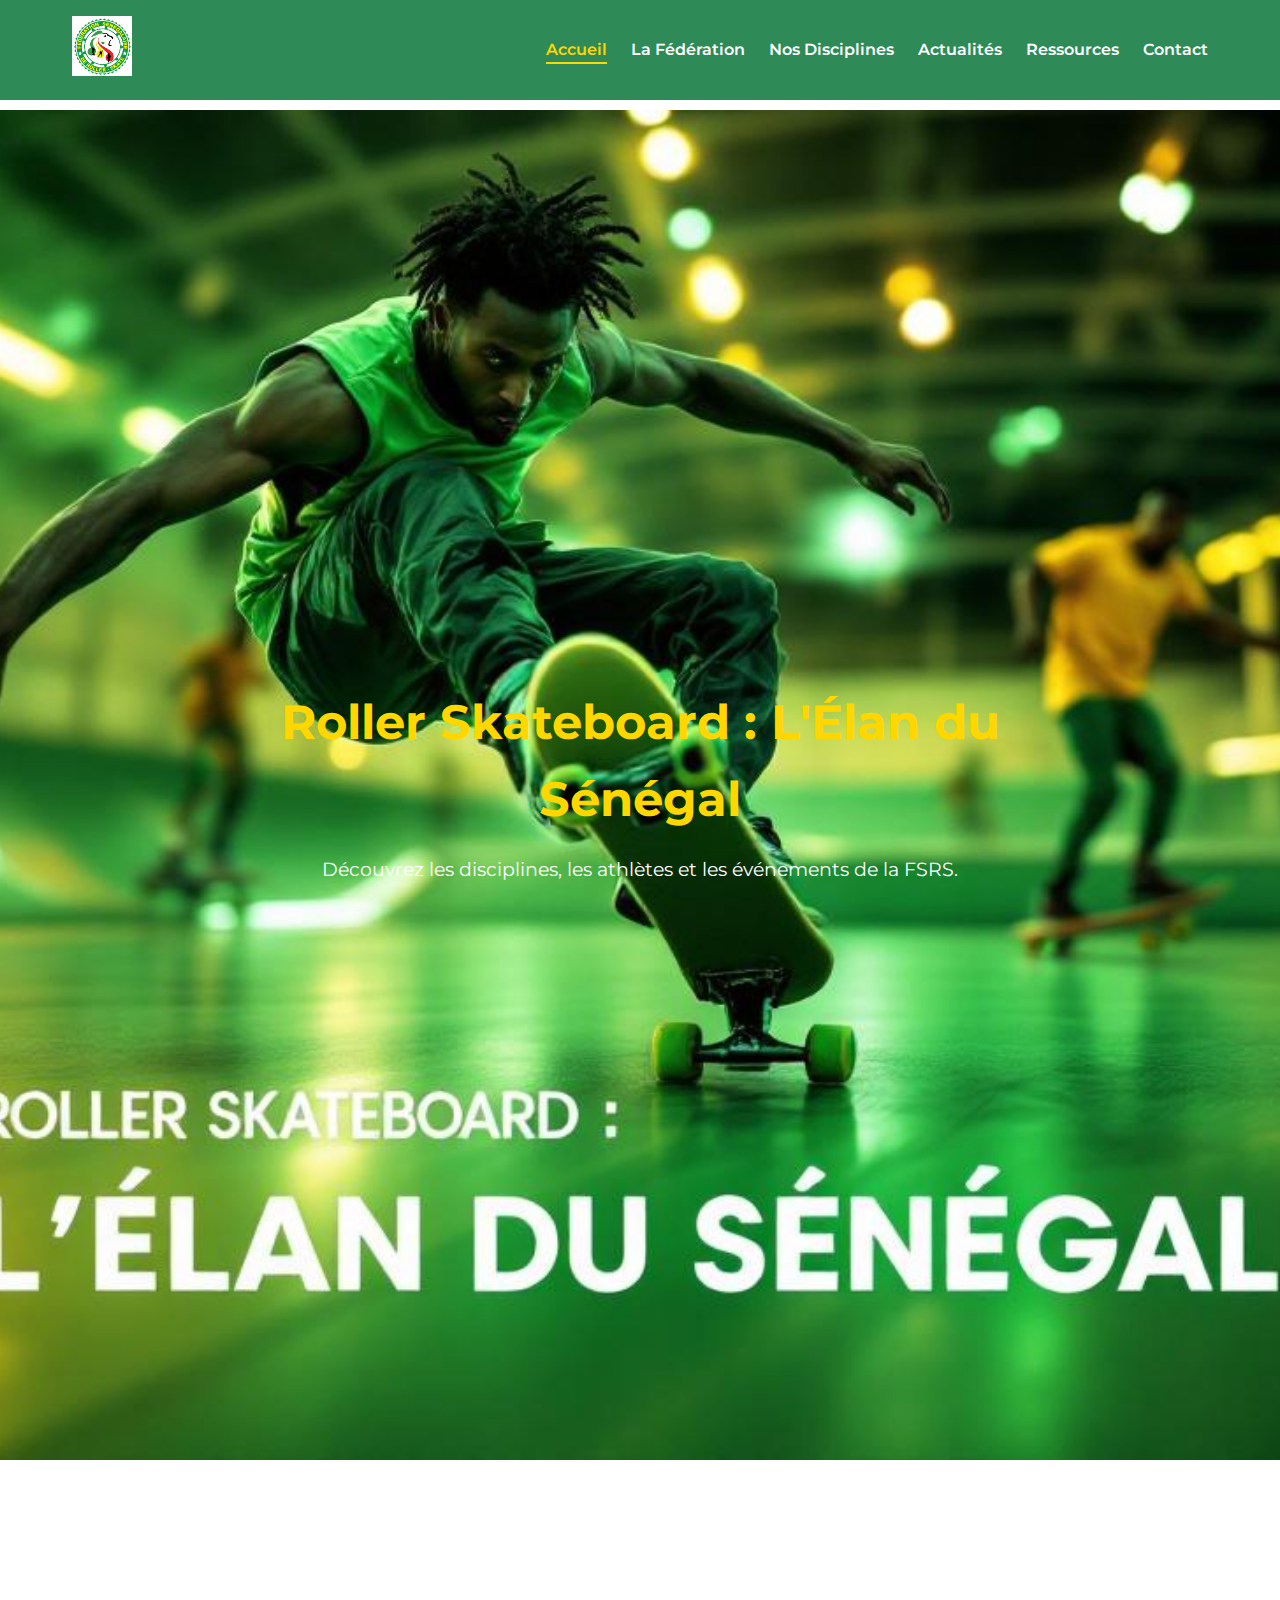
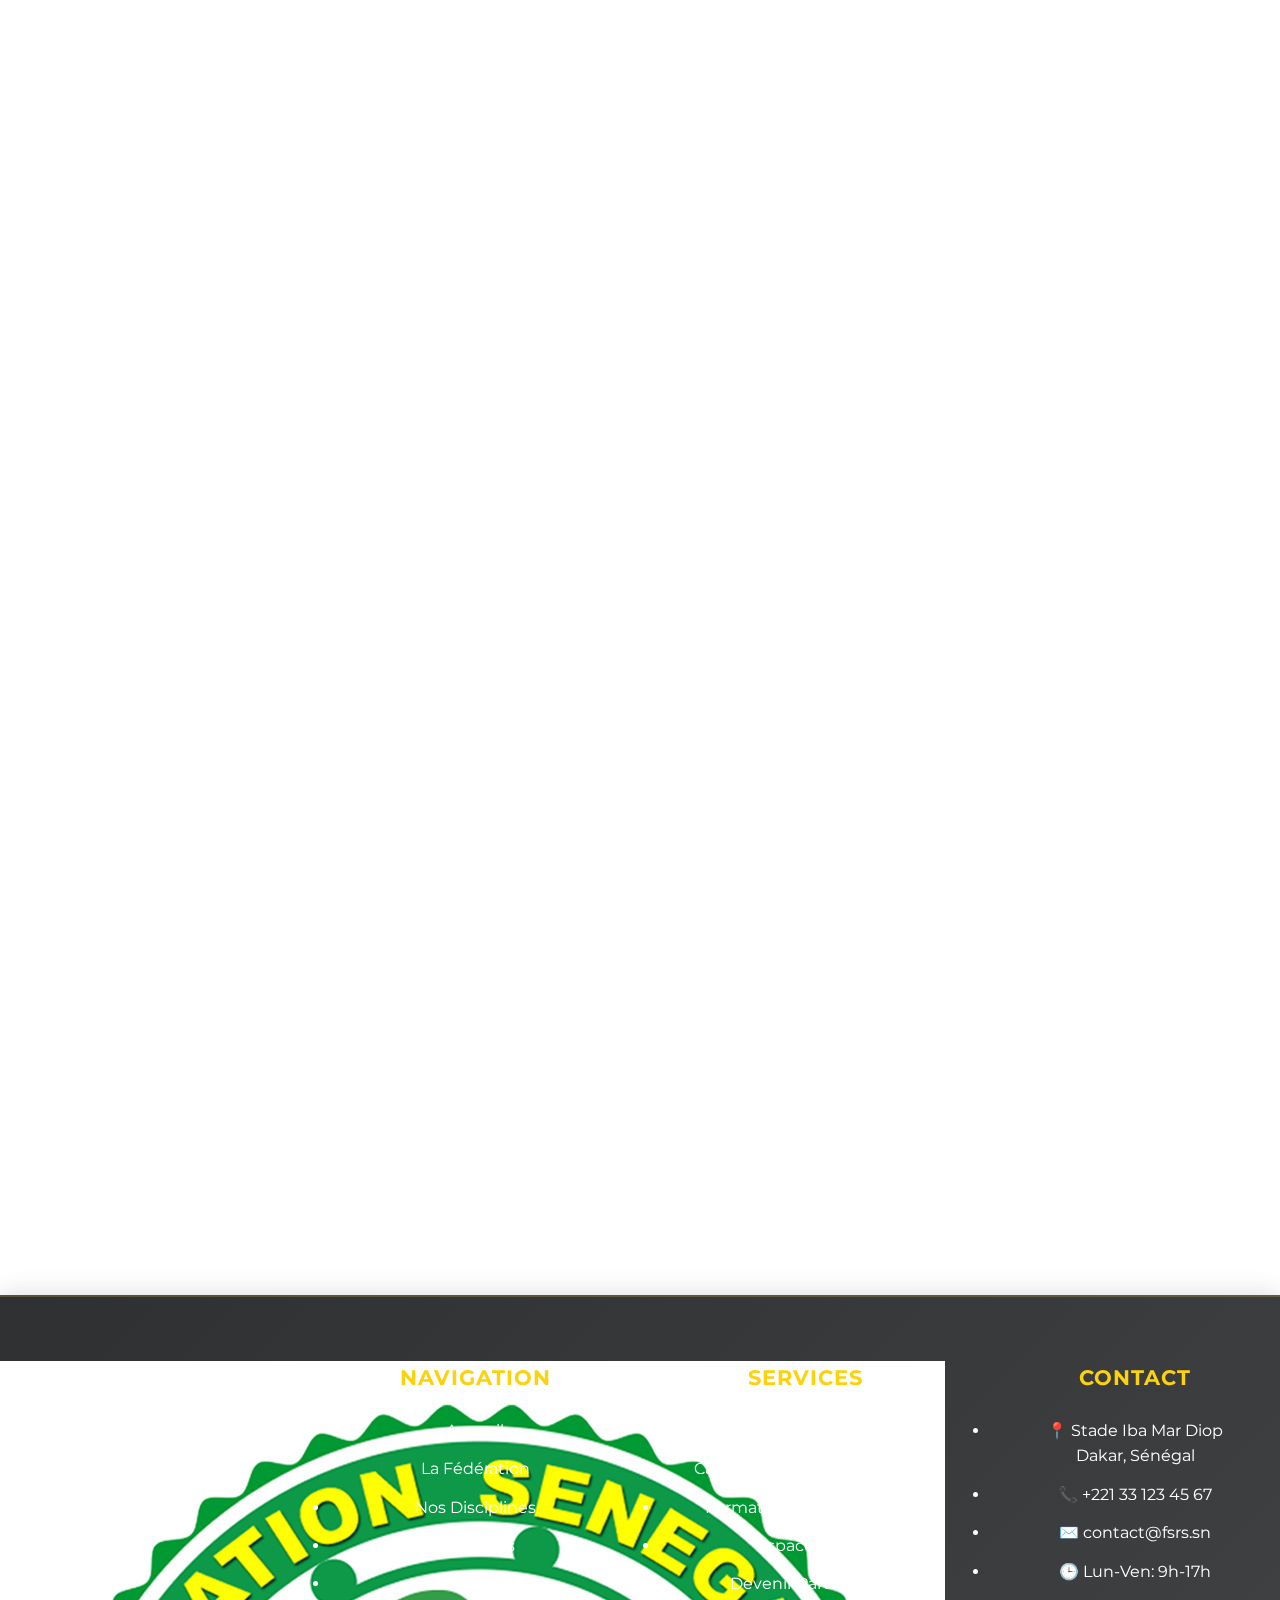
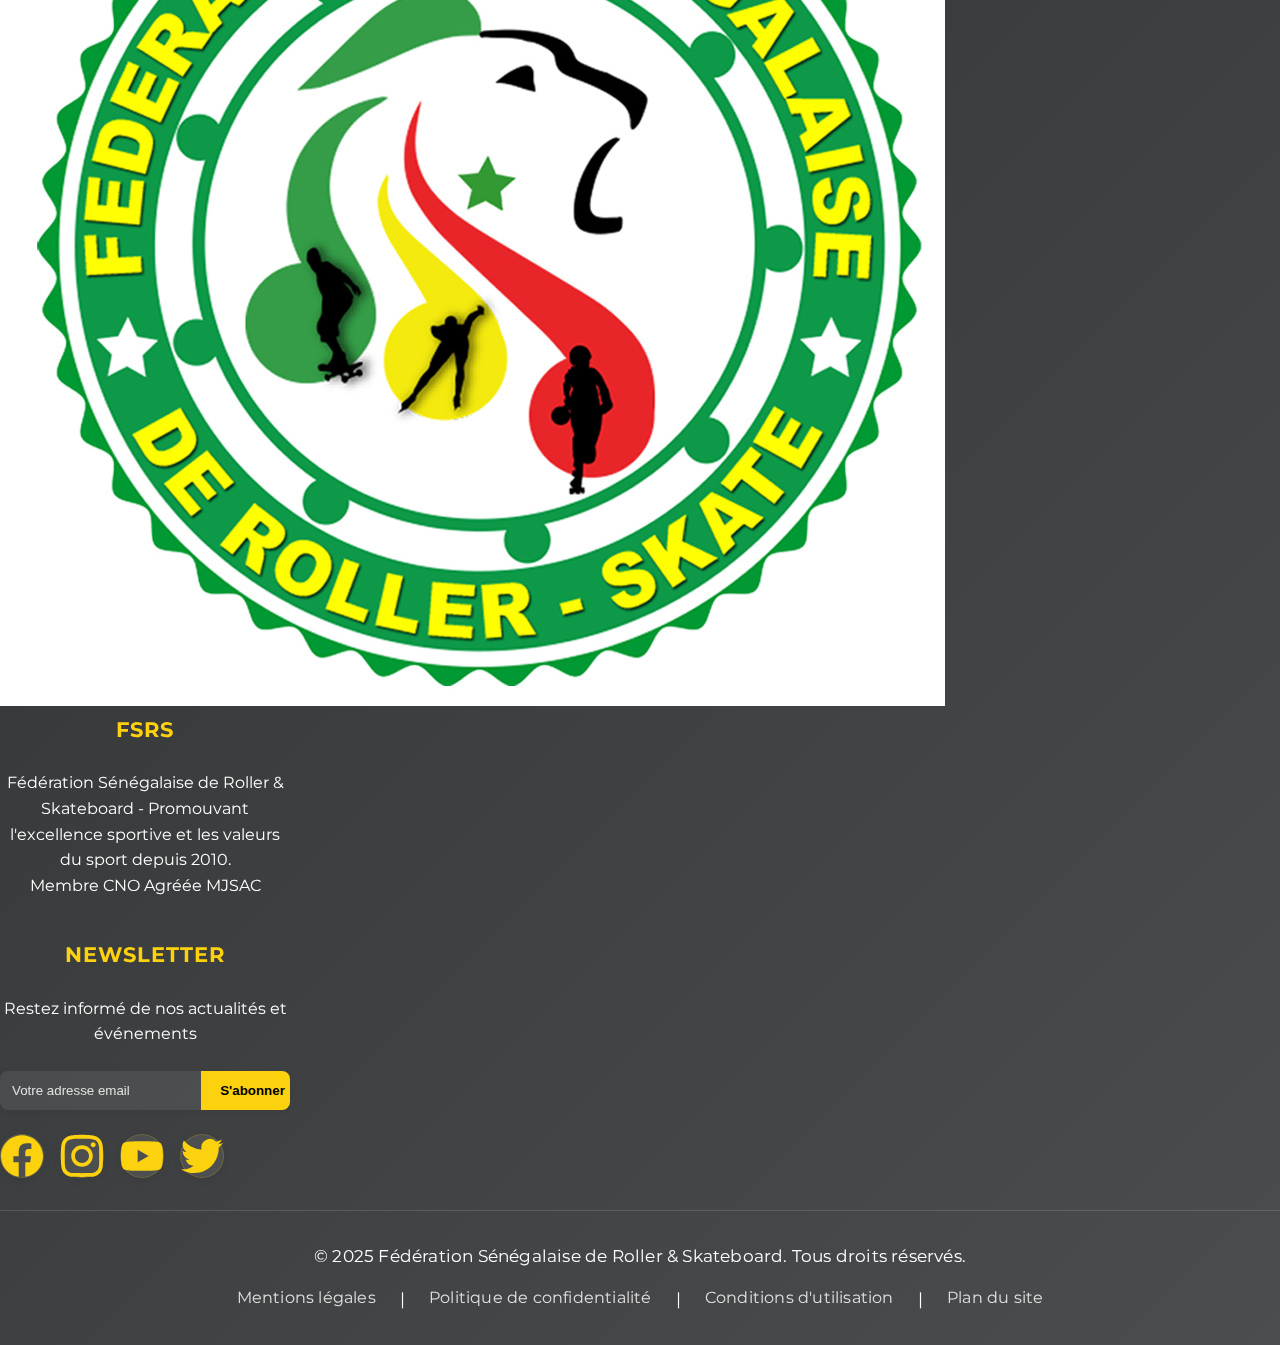
<file: views/index.html>
<!DOCTYPE html>
<html lang="fr">
<head>
    <meta charset="UTF-8">
    <meta name="viewport" content="width=device-width, initial-scale=1.0">
    <title>FSRS - Fédération Sénégalaise de Roller Skateboard</title>
    <link rel="stylesheet" href="../static/css/style.css">
    <link rel="stylesheet" href="../static/css/animations.css">
    <link href="https://fonts.googleapis.com/css2?family=Montserrat:wght@400;600;700&display=swap" rel="stylesheet">
</head>
<body>
    <!-- En-tête -->
    <header>
        <div class="container">
            <div class="logo">
                <img src="../img/FSRS.png" alt="Logo FSRS">
            </div>
            <nav>
                <ul>
                    <li><a href="index.html" class="active">Accueil</a></li>
                    <li><a href="federation.html">La Fédération</a></li>
                    <li><a href="disciplines.html">Nos Disciplines</a></li>
                    <li><a href="actualites.html">Actualités</a></li>
                    <li><a href="ressources.html">Ressources</a></li>
                    <li><a href="contact.html">Contact</a></li>
                </ul>
            </nav>
        </div>
    </header>

    <!-- Bannière d'accueil -->
    <section class="hero">
        <img src="../img/banner-acceuil.jpg" alt="Bannière FSRS - Roller Skateboard : L'Élan du Sénégal">
        <div class="hero-content">
            <h1>Roller Skateboard : L'Élan du Sénégal</h1>
            <p>Découvrez les disciplines, les athlètes et les événements de la FSRS.</p>
        </div>
    </section>

    <!-- Actualités récentes -->
    <section class="actualites">
        <div class="container">
            <h2>Actualités Récentes</h2>
            <div class="actualites-grid">
                <article>
                    <img src="../img/compe.jpg" alt="Actualité 1">
                    <h3>7th Roll Ball World Skate</h3>
                    <p>Découvrez la 7th compétition international de Roll Ball.</p>
                </article>
                <article>
                    <img src="../img/dame.jpeg" alt="Actualité 2">
                    <h3>Réussite</h3>
                    <p>Dame FALL une cinquième couronne mondiale</p>
                </article>
                <article>
                    <img src="../img/forma.jpg" alt="Actualité 3">
                    <h3>Formation des Entraîneurs</h3>
                    <p>Une session de formation pour les entraîneurs aura lieu en décembre.</p>
                </article>
            </div>
        </div>
    </section>

    <!-- Présentation rapide de la FSRS -->
    <section class="presentation">
        <div class="container">
            <h2>Qui sommes-nous ?</h2>
            <p>La FSRS est la fédération officielle du roller skateboard au Sénégal. Nous œuvrons pour le développement des disciplines, la formation des athlètes et la promotion des valeurs du sport.</p>
            <a href="federation.html" class="btn">En savoir plus</a>
        </div>
    </section>

    <!-- Liens vers les disciplines -->
    <section class="disciplines">
        <div class="container">
            <h2>Nos Disciplines</h2>
            <div class="disciplines-grid">
                <div class="discipline">
                    <img src="../img/roolfree.png" alt="Roller Freestyle">
                    <h3>Roller Freestyle</h3>
                </div>
                <div class="discipline">
                    <img src="../img/skateb.jpg" alt="Skateboard Street">
                    <h3>Skateboard Street</h3>
                </div>
                <div class="discipline">
                    <img src="../img/foot.png" alt="Roller Derby">
                    <h3>FootBall Skating</h3>
                </div>
            </div>
        </div>
    </section>

    <!-- Pied de page professionnel -->
    <footer class="footer">
        <div class="footer-main">
            <div class="container">
                <div class="footer-grid">
                    <!-- Colonne 1: À propos -->
                    <div class="footer-col footer-about">
                        <img src="../img/FSRS.png" alt="Logo FSRS" class="footer-logo">
                        <h3>FSRS</h3>
                        <p class="footer-description">
                            Fédération Sénégalaise de Roller & Skateboard - 
                            Promouvant l'excellence sportive et les valeurs du sport depuis 2010.
                        </p>
                        <div class="footer-certifications">
                            <span class="cert-badge">Membre CNO</span>
                            <span class="cert-badge">Agréée MJSAC</span>
                        </div>
                    </div>
                    
                    <!-- Colonne 2: Navigation -->
                    <div class="footer-col">
                        <h3>Navigation</h3>
                        <ul class="footer-links">
                            <li><a href="index.html">Accueil</a></li>
                            <li><a href="federation.html">La Fédération</a></li>
                            <li><a href="disciplines.html">Nos Disciplines</a></li>
                            <li><a href="actualites.html">Actualités</a></li>
                            <li><a href="ressources.html">Ressources</a></li>
                        </ul>
                    </div>
                    
                    <!-- Colonne 3: Services -->
                    <div class="footer-col">
                        <h3>Services</h3>
                        <ul class="footer-links">
                            <li><a href="#">Licences & Adhésions</a></li>
                            <li><a href="#">Calendrier des Événements</a></li>
                            <li><a href="#">Formation & Certification</a></li>
                            <li><a href="#">Espace Club</a></li>
                            <li><a href="#">Devenir Partenaire</a></li>
                        </ul>
                    </div>
                    
                    <!-- Colonne 4: Contact -->
                    <div class="footer-col">
                        <h3>Contact</h3>
                        <ul class="footer-contact">
                            <li>
                                <span class="contact-icon">📍</span>
                                <span>Stade Iba Mar Diop<br>Dakar, Sénégal</span>
                            </li>
                            <li>
                                <span class="contact-icon">📞</span>
                                <span>+221 33 123 45 67</span>
                            </li>
                            <li>
                                <span class="contact-icon">✉️</span>
                                <span>contact@fsrs.sn</span>
                            </li>
                            <li>
                                <span class="contact-icon">🕒</span>
                                <span>Lun-Ven: 9h-17h</span>
                            </li>
                        </ul>
                    </div>
                    
                    <!-- Colonne 5: Newsletter -->
                    <div class="footer-col footer-newsletter">
                        <h3>Newsletter</h3>
                        <p>Restez informé de nos actualités et événements</p>
                        <form class="newsletter-form">
                            <input type="email" placeholder="Votre adresse email" required>
                            <button type="submit" class="btn-newsletter">S'abonner</button>
                        </form>
                        <div class="social-links">
                            <a href="#" class="social-icon" aria-label="Facebook">
                                <svg viewBox="0 0 24 24" fill="currentColor">
                                    <path d="M24 12.073c0-6.627-5.373-12-12-12s-12 5.373-12 12c0 5.99 4.388 10.954 10.125 11.854v-8.385H7.078v-3.47h3.047V9.43c0-3.007 1.792-4.669 4.533-4.669 1.312 0 2.686.235 2.686.235v2.953H15.83c-1.491 0-1.956.925-1.956 1.874v2.25h3.328l-.532 3.47h-2.796v8.385C19.612 23.027 24 18.062 24 12.073z"/>
                                </svg>
                            </a>
                            <a href="#" class="social-icon" aria-label="Instagram">
                                <svg viewBox="0 0 24 24" fill="currentColor">
                                    <path d="M12 2.163c3.204 0 3.584.012 4.85.07 3.252.148 4.771 1.691 4.919 4.919.058 1.265.069 1.645.069 4.849 0 3.205-.012 3.584-.069 4.849-.149 3.225-1.664 4.771-4.919 4.919-1.266.058-1.644.07-4.85.07-3.204 0-3.584-.012-4.849-.07-3.26-.149-4.771-1.699-4.919-4.92-.058-1.265-.07-1.644-.07-4.849 0-3.204.013-3.583.07-4.849.149-3.227 1.664-4.771 4.919-4.919 1.266-.057 1.645-.069 4.849-.069zm0-2.163c-3.259 0-3.667.014-4.947.072-4.358.2-6.78 2.618-6.98 6.98-.059 1.281-.073 1.689-.073 4.948 0 3.259.014 3.668.072 4.948.2 4.358 2.618 6.78 6.98 6.98 1.281.058 1.689.072 4.948.072 3.259 0 3.668-.014 4.948-.072 4.354-.2 6.782-2.618 6.979-6.98.059-1.28.073-1.689.073-4.948 0-3.259-.014-3.667-.072-4.947-.196-4.354-2.617-6.78-6.979-6.98-1.281-.059-1.69-.073-4.949-.073zm0 5.838c-3.403 0-6.162 2.759-6.162 6.162s2.759 6.163 6.162 6.163 6.162-2.759 6.162-6.163c0-3.403-2.759-6.162-6.162-6.162zm0 10.162c-2.209 0-4-1.79-4-4 0-2.209 1.791-4 4-4s4 1.791 4 4c0 2.21-1.791 4-4 4zm6.406-11.845c-.796 0-1.441.645-1.441 1.44s.645 1.44 1.441 1.44c.795 0 1.439-.645 1.439-1.44s-.644-1.44-1.439-1.44z"/>
                                </svg>
                            </a>
                            <a href="#" class="social-icon" aria-label="YouTube">
                                <svg viewBox="0 0 24 24" fill="currentColor">
                                    <path d="M23.498 6.186a3.016 3.016 0 0 0-2.122-2.136C19.505 3.545 12 3.545 12 3.545s-7.505 0-9.377.505A3.017 3.017 0 0 0 .502 6.186C0 8.07 0 12 0 12s0 3.93.502 5.814a3.016 3.016 0 0 0 2.122 2.136c1.871.505 9.376.505 9.376.505s7.505 0 9.377-.505a3.015 3.015 0 0 0 2.122-2.136C24 15.93 24 12 24 12s0-3.93-.502-5.814zM9.545 15.568V8.432L15.818 12l-6.273 3.568z"/>
                                </svg>
                            </a>
                            <a href="#" class="social-icon" aria-label="Twitter">
                                <svg viewBox="0 0 24 24" fill="currentColor">
                                    <path d="M23.953 4.57a10 10 0 01-2.825.775 4.958 4.958 0 002.163-2.723c-.951.555-2.005.959-3.127 1.184a4.92 4.92 0 00-8.384 4.482C7.69 8.095 4.067 6.13 1.64 3.162a4.822 4.822 0 00-.666 2.475c0 1.71.87 3.213 2.188 4.096a4.904 4.904 0 01-2.228-.616v.06a4.923 4.923 0 003.946 4.827 4.996 4.996 0 01-2.212.085 4.936 4.936 0 004.604 3.417 9.867 9.867 0 01-6.102 2.105c-.39 0-.779-.023-1.17-.067a13.995 13.995 0 007.557 2.209c9.053 0 13.998-7.496 13.998-13.985 0-.21 0-.42-.015-.63A9.935 9.935 0 0024 4.59z"/>
                                </svg>
                            </a>
                        </div>
                    </div>
                </div>
            </div>
        </div>
        
        <!-- Barre du bas -->
        <div class="footer-bottom">
            <div class="container">
                <div class="footer-bottom-content">
                    <p class="copyright">
                        &copy; 2025 Fédération Sénégalaise de Roller & Skateboard. Tous droits réservés.
                    </p>
                    <div class="legal-links">
                        <a href="#">Mentions légales</a>
                        <span class="separator">|</span>
                        <a href="#">Politique de confidentialité</a>
                        <span class="separator">|</span>
                        <a href="#">Conditions d'utilisation</a>
                        <span class="separator">|</span>
                        <a href="#">Plan du site</a>
                    </div>
                </div>
            </div>
        </div>
    </footer>

    <script src="../static/js/animations.js"></script>
</body>
</html>
</file>
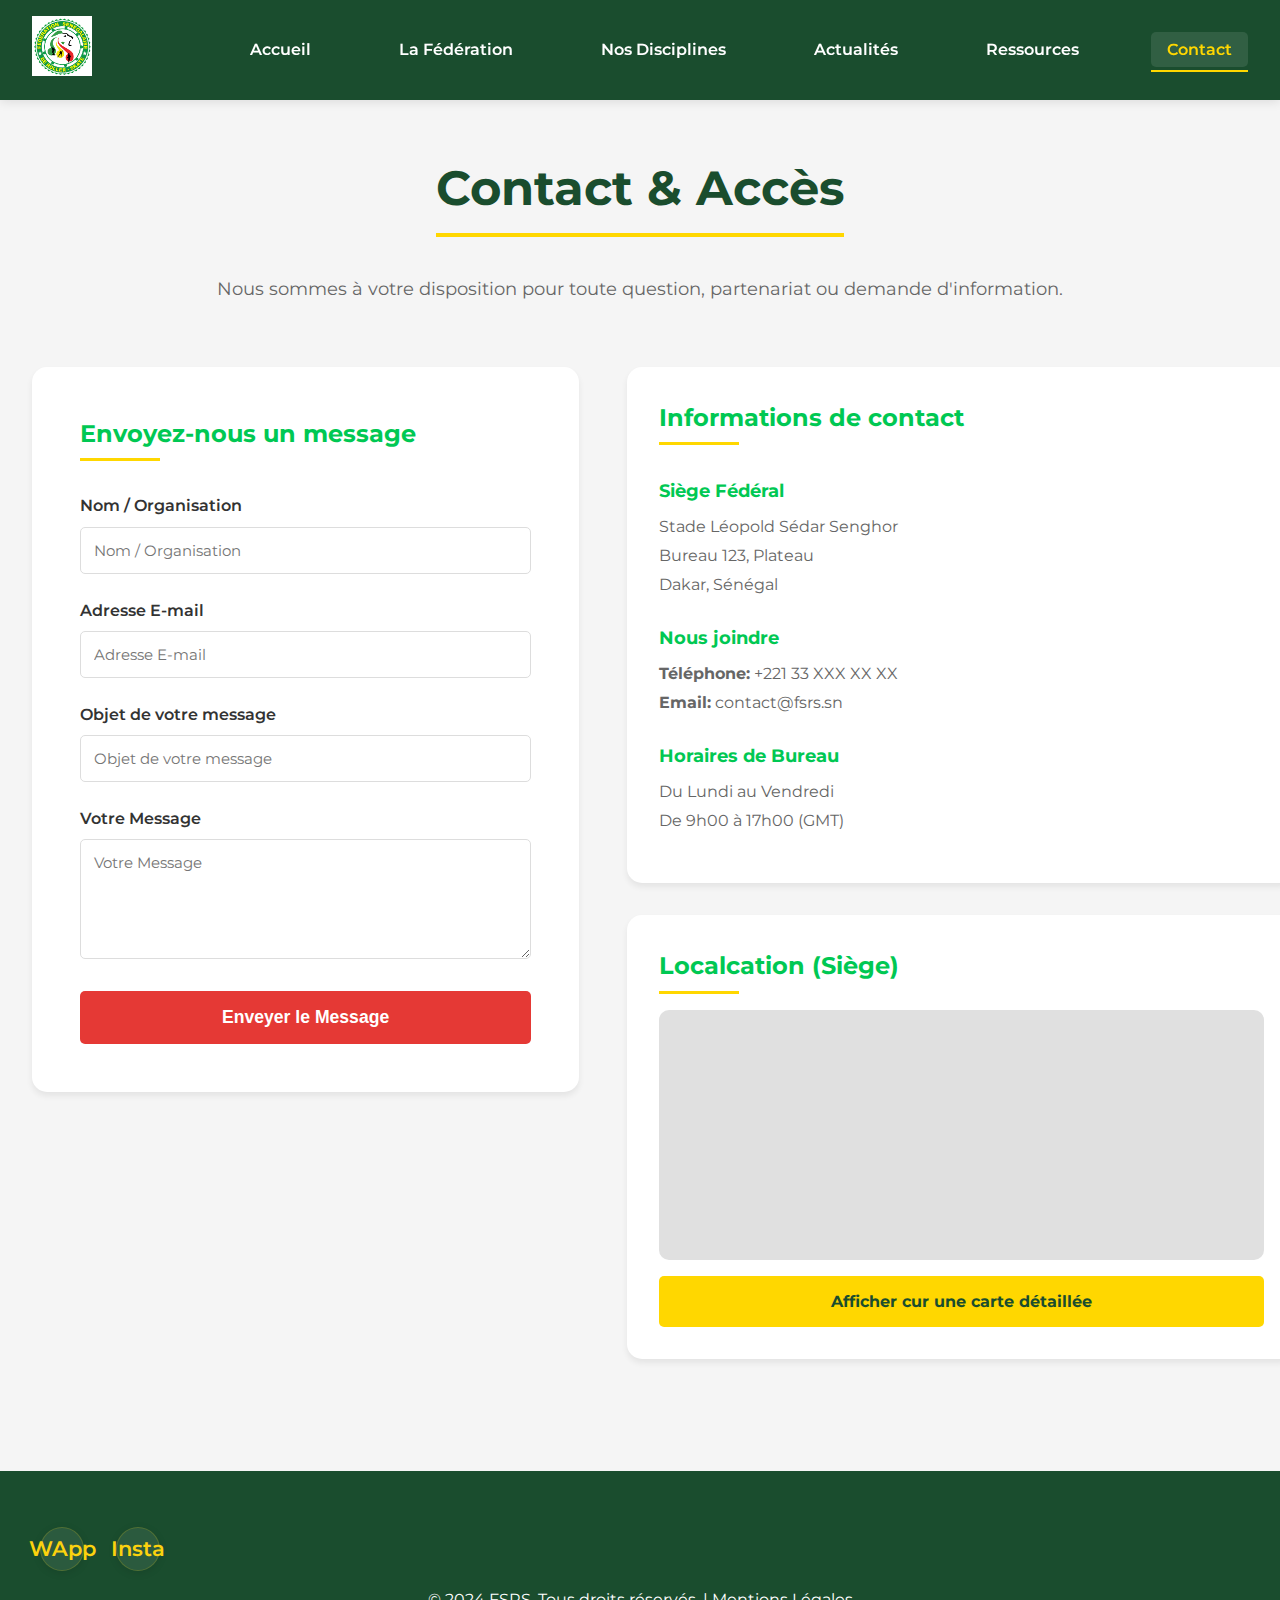
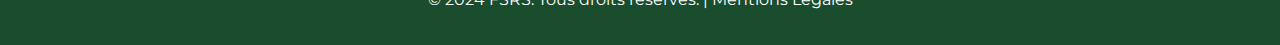
<file: views/contact.html>
<!DOCTYPE html>
<html lang="fr">
<head>
    <meta charset="UTF-8">
    <meta name="viewport" content="width=device-width, initial-scale=1.0">
    <title>FSRS - Contact</title>
    <link href="https://fonts.googleapis.com/css2?family=Montserrat:wght@400;600;700&display=swap" rel="stylesheet">
    <link rel="stylesheet" href="../static/css/style.css">
    <link rel="stylesheet" href="../static/css/contact.css">
    <link rel="stylesheet" href="../static/css/animations.css">
</head>
<body>
    <!-- Header avec navbar verte -->
    <header>
        <div class="nav-container">
            <div class="logo">
                <img src="../img/FSRS.png" alt="Logo FSRS">
            </div>
            <nav>
                <ul>
                    <li><a href="index.html">Accueil</a></li>
                    <li><a href="federation.html">La Fédération</a></li>
                    <li><a href="disciplines.html">Nos Disciplines</a></li>
                    <li><a href="actualites.html">Actualités</a></li>
                    <li><a href="ressources.html">Ressources</a></li>
                    <li><a href="contact.html" class="active">Contact</a></li>
                </ul>
            </nav>
        </div>
    </header>

    <!-- Section Contact -->
    <section class="contact-section">
        <div class="section-container">
            <!-- En-tête -->
            <div class="page-header">
                <h1>Contact & Accès</h1>
                <p>Nous sommes à votre disposition pour toute question, partenariat ou demande d'information.</p>
            </div>

            <!-- Grid -->
            <div class="contact-grid">
                <!-- Colonne gauche: Formulaire -->
                <div class="form-container">
                    <h2 class="form-title">Envoyez-nous un message</h2>
                    <form action="#" method="POST">
                        <div class="form-group">
                            <label for="name">Nom / Organisation</label>
                            <input type="text" id="name" name="name" placeholder="Nom / Organisation" required>
                        </div>
                        <div class="form-group">
                            <label for="email">Adresse E-mail</label>
                            <input type="email" id="email" name="email" placeholder="Adresse E-mail" required>
                        </div>
                        <div class="form-group">
                            <label for="subject">Objet de votre message</label>
                            <input type="text" id="subject" name="subject" placeholder="Objet de votre message" required>
                        </div>
                        <div class="form-group">
                            <label for="message">Votre Message</label>
                            <textarea id="message" name="message" placeholder="Votre Message" required></textarea>
                        </div>
                        <button type="submit" class="submit-btn">Enveyer le Message</button>
                    </form>
                </div>

                <!-- Colonne droite: Informations + Carte -->
                <div class="info-container">
                    <!-- Info Contact -->
                    <div class="info-card">
                        <h2>Informations de contact</h2>
                        
                        <div class="info-section">
                            <h3>Siège Fédéral</h3>
                            <p>
                                Stade Léopold Sédar Senghor<br>
                                Bureau 123, Plateau<br>
                                Dakar, Sénégal
                            </p>
                        </div>

                        <div class="info-section">
                            <h3>Nous joindre</h3>
                            <p>
                                <strong>Téléphone:</strong> +221 33 XXX XX XX<br>
                                <strong>Email:</strong> contact@fsrs.sn
                            </p>
                        </div>

                        <div class="info-section">
                            <h3>Horaires de Bureau</h3>
                            <p>
                                Du Lundi au Vendredi<br>
                                De 9h00 à 17h00 (GMT)
                            </p>
                        </div>
                    </div>

                    <!-- Carte -->
                    <div class="map-card">
                        <h2>Localcation (Siège)</h2>
                        <div class="map-placeholder"></div>
                        <a href="https://maps.google.com" target="_blank" class="map-btn">Afficher cur une carte détaillée</a>
                    </div>
                </div>
            </div>
        </div>
    </section>

    <!-- Footer -->
    <footer>
        <div class="footer-content">
            <div class="social-links">
                <a href="#" class="social-icon">WApp</a>
                <a href="#" class="social-icon">Insta</a>
            </div>
            <p>&copy; 2024 FSRS. Tous droits réservés. | Mentions Légales</p>
        </div>
    </footer>
    <script src="../static/js/animations.js"></script>
</body>
</html>
</file>
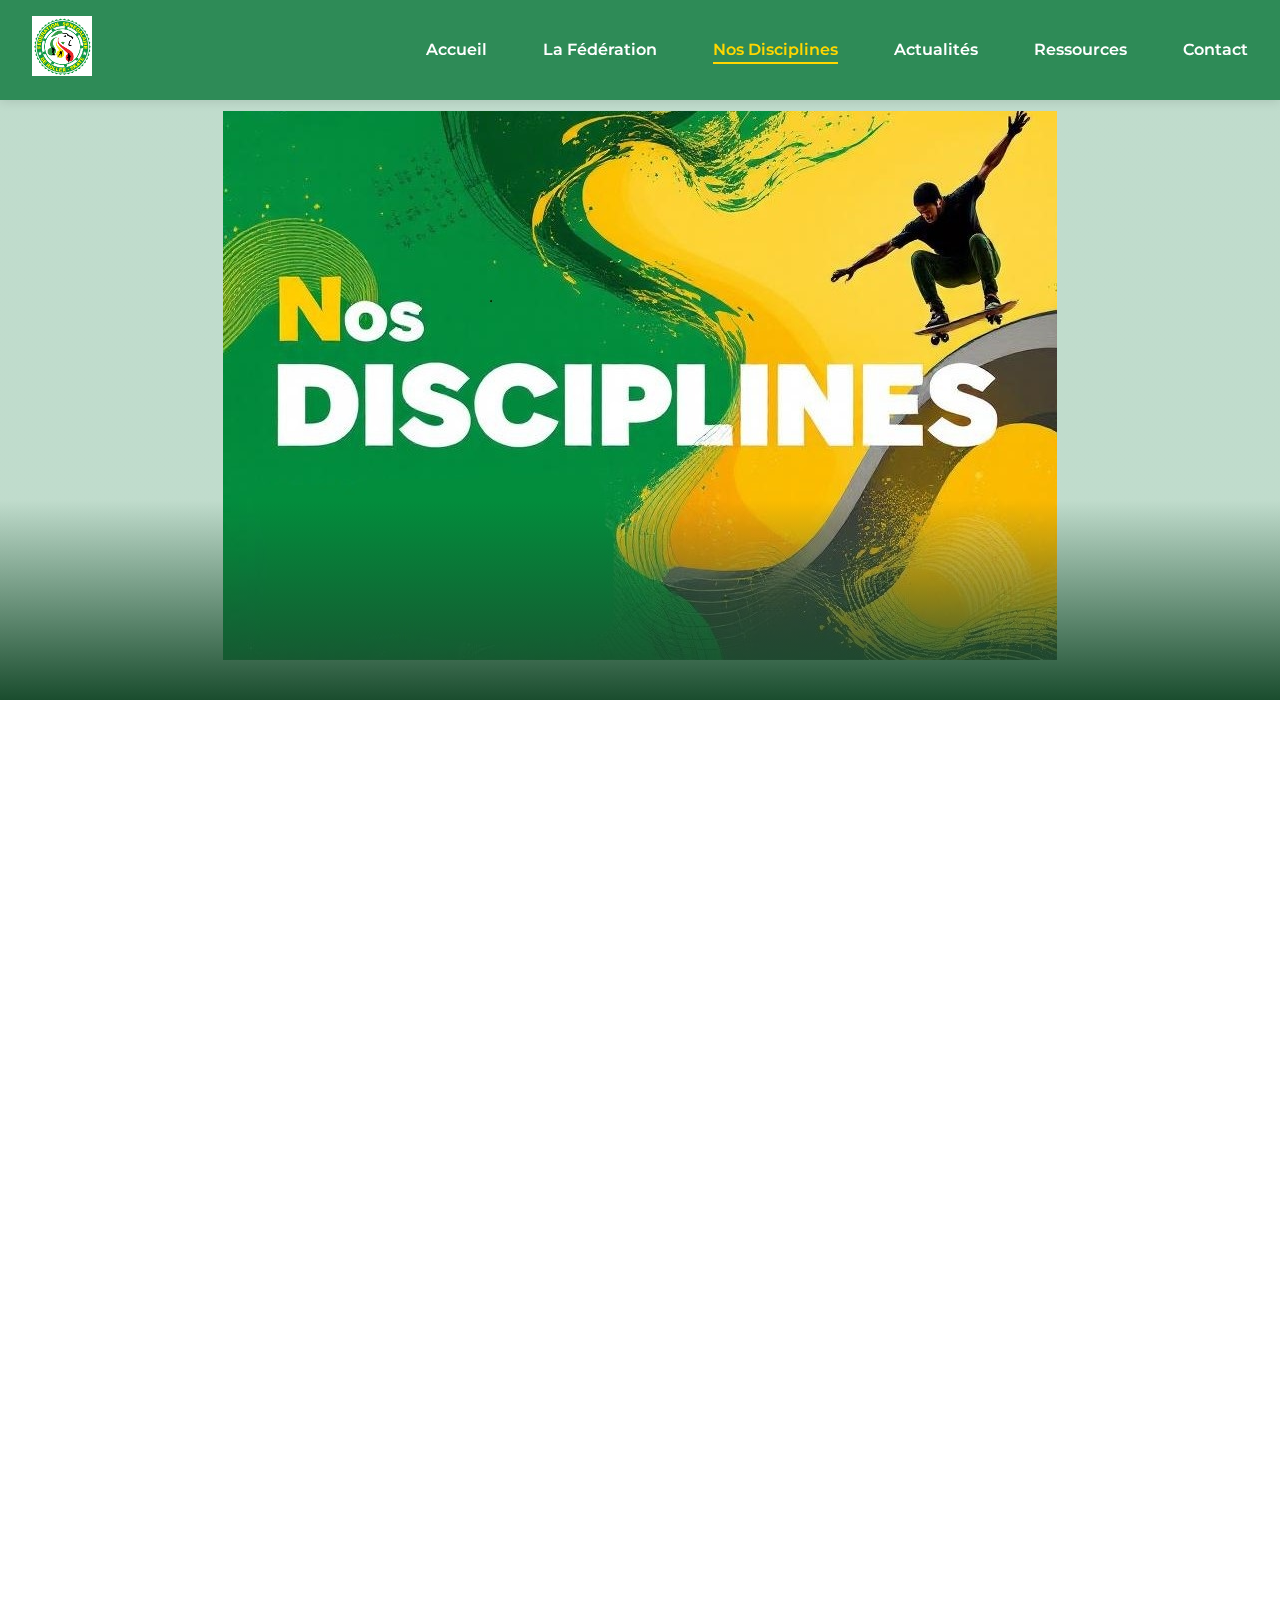
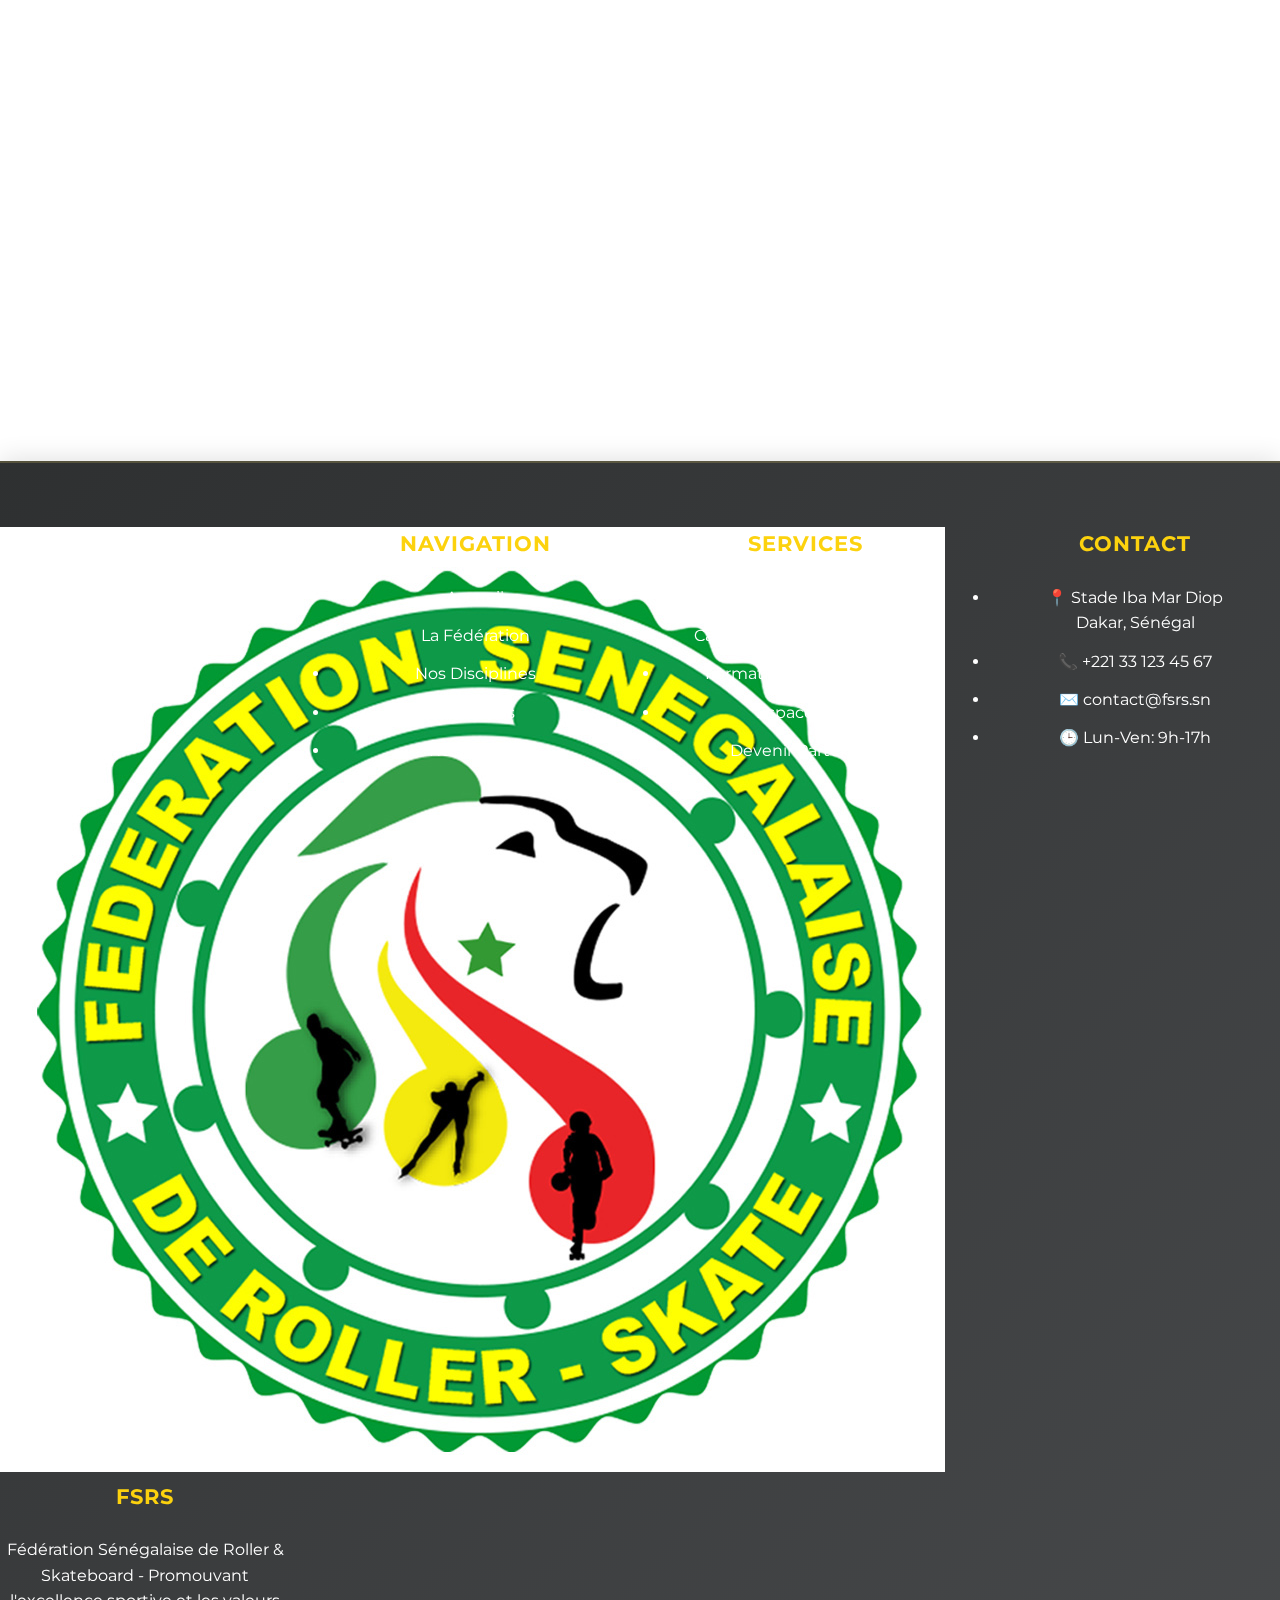
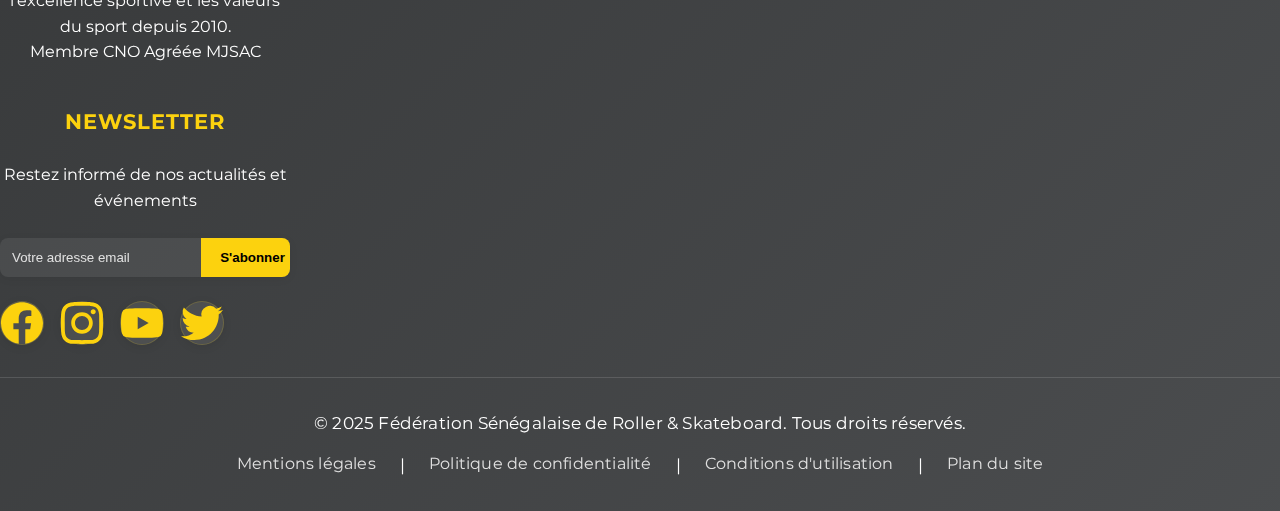
<file: views/disciplines.html>
<!DOCTYPE html>
<html lang="fr">
<head>
    <meta charset="UTF-8">
    <meta name="viewport" content="width=device-width, initial-scale=1.0">
    <title>FSRS - Nos Disciplines</title>
    <link rel="stylesheet" href="../static/css/style.css">
    <link rel="stylesheet" href="../static/css/discipline.css">
    <link rel="stylesheet" href="../static/css/animations.css">
    <link href="https://fonts.googleapis.com/css2?family=Montserrat:wght@400;600;700&display=swap" rel="stylesheet">
</head>
<body>
    <!-- Header avec navbar verte -->
    <header>
        <div class="nav-container">
            <div class="logo">
                <img src="../img/FSRS.png" alt="Logo FSRS">
            </div>
            <nav>
                <ul>
                    <li><a href="index.html">Accueil</a></li>
                    <li><a href="federation.html">La Fédération</a></li>
                    <li><a href="disciplines.html" class="active">Nos Disciplines</a></li>
                    <li><a href="actualites.html">Actualités</a></li>
                    <li><a href="ressources.html">Ressources</a></li>
                    <li><a href="contact.html">Contact</a></li>
                </ul>
            </nav>
        </div>
    </header>

    <!-- Hero Section avec image de fond -->
    <section class="hero-disciplines">
        <img src="../img/disci.jpg" alt="Logo FSRS">
    </section>

    <!-- Section des disciplines avec fond vert foncé -->
    <section class="disciplines-section">
        <div class="section-container">
            <!-- En-tête de section -->
            <div class="section-header">
                <h1>ROLLENTRS DE SECTION.</h1>
                <p>Lour reliers le à lercerelre de cecleresion</p>
            </div>

            <!-- Grid des disciplines (4 images) -->
            <div class="disciplines-grid">
                <div class="discipline-card">
                    <img src="../img/doudou.jpg" alt="Skateboard Wave">
                </div>
                <div class="discipline-card">
                    <img src="../img/doudou.jpg" alt="Skateboard Street">
                </div>
                <div class="discipline-card">
                    <img src="../img/doudou.jpg" alt="Skateboard Action">
                </div>
                <div class="discipline-card">
                    <img src="../img/doudou.jpg" alt="Skateboard Air">
                </div>
            </div>

            <!-- Informations des disciplines -->
            <div class="disciplines-info">
                <div class="discipline-info-card">
                    <div class="price">$573</div>
                    <h3>Skateboard Street</h3>
                    <p class="subtitle">Location class facus</p>
                    <p>Est termeates les essuest Les desserts desserts discipline. Dispositivurs does dans encuettes de à tres takes l'identité Sedan Nors. Est Ecola totus leur cet tessus leur testament.</p>
                </div>

                <div class="discipline-info-card">
                    <div class="price">$775</div>
                    <h3>Conmertaculus</h3>
                    <p class="subtitle">Location class facus</p>
                    <p>Les interea les class nous essuets desserts Lorem ipsum spontans. Fret elamensens leur dessins Libera poer tessert schismatis et ter k lasuetes / Glorissons Et Libella Libra encoche no manure leur multiple</p>
                </div>

                <div class="discipline-info-card">
                    <div class="price">$F700</div>
                    <h3>Lux eduates</h3>
                    <p class="subtitle">Location class facus</p>
                    <p>Les does esse est Locus dessertus leur la deux etresse l'andrise. Eine tessarsent ders Sans-bleges Schema esse un ls no esser itemmets. Glorisetans, Ecola terme Locus accers un no remones Dort vielles.</p>
                </div>
                
                <div class="discipline-info-card">
                    <div class="price">$F700</div>
                    <h3>Lux eduates</h3>
                    <p class="subtitle">Location class facus</p>
                    <p>Les does esse est Locus dessertus leur la deux etresse l'andrise. Eine tessarsent ders Sans-bleges Schema esse un ls no esser itemmets. Glorisetans, Ecola terme Locus accers un no remones Dort vielles.</p>
                </div>
            </div>
        </div>
    </section>

    <!-- Footer -->
    <footer class="footer">
        <div class="footer-main">
            <div class="container">
                <div class="footer-grid">
                    <!-- Colonne 1: À propos -->
                    <div class="footer-col footer-about">
                        <img src="../img/FSRS.png" alt="Logo FSRS" class="footer-logo">
                        <h3>FSRS</h3>
                        <p class="footer-description">
                            Fédération Sénégalaise de Roller & Skateboard - 
                            Promouvant l'excellence sportive et les valeurs du sport depuis 2010.
                        </p>
                        <div class="footer-certifications">
                            <span class="cert-badge">Membre CNO</span>
                            <span class="cert-badge">Agréée MJSAC</span>
                        </div>
                    </div>
                    
                    <!-- Colonne 2: Navigation -->
                    <div class="footer-col">
                        <h3>Navigation</h3>
                        <ul class="footer-links">
                            <li><a href="index.html">Accueil</a></li>
                            <li><a href="federation.html">La Fédération</a></li>
                            <li><a href="disciplines.html">Nos Disciplines</a></li>
                            <li><a href="actualites.html">Actualités</a></li>
                            <li><a href="ressources.html">Ressources</a></li>
                        </ul>
                    </div>
                    
                    <!-- Colonne 3: Services -->
                    <div class="footer-col">
                        <h3>Services</h3>
                        <ul class="footer-links">
                            <li><a href="#">Licences & Adhésions</a></li>
                            <li><a href="#">Calendrier des Événements</a></li>
                            <li><a href="#">Formation & Certification</a></li>
                            <li><a href="#">Espace Club</a></li>
                            <li><a href="#">Devenir Partenaire</a></li>
                        </ul>
                    </div>
                    
                    <!-- Colonne 4: Contact -->
                    <div class="footer-col">
                        <h3>Contact</h3>
                        <ul class="footer-contact">
                            <li>
                                <span class="contact-icon">📍</span>
                                <span>Stade Iba Mar Diop<br>Dakar, Sénégal</span>
                            </li>
                            <li>
                                <span class="contact-icon">📞</span>
                                <span>+221 33 123 45 67</span>
                            </li>
                            <li>
                                <span class="contact-icon">✉️</span>
                                <span>contact@fsrs.sn</span>
                            </li>
                            <li>
                                <span class="contact-icon">🕒</span>
                                <span>Lun-Ven: 9h-17h</span>
                            </li>
                        </ul>
                    </div>
                    
                    <!-- Colonne 5: Newsletter -->
                    <div class="footer-col footer-newsletter">
                        <h3>Newsletter</h3>
                        <p>Restez informé de nos actualités et événements</p>
                        <form class="newsletter-form">
                            <input type="email" placeholder="Votre adresse email" required>
                            <button type="submit" class="btn-newsletter">S'abonner</button>
                        </form>
                        <div class="social-links">
                            <a href="#" class="social-icon" aria-label="Facebook">
                                <svg viewBox="0 0 24 24" fill="currentColor">
                                    <path d="M24 12.073c0-6.627-5.373-12-12-12s-12 5.373-12 12c0 5.99 4.388 10.954 10.125 11.854v-8.385H7.078v-3.47h3.047V9.43c0-3.007 1.792-4.669 4.533-4.669 1.312 0 2.686.235 2.686.235v2.953H15.83c-1.491 0-1.956.925-1.956 1.874v2.25h3.328l-.532 3.47h-2.796v8.385C19.612 23.027 24 18.062 24 12.073z"/>
                                </svg>
                            </a>
                            <a href="#" class="social-icon" aria-label="Instagram">
                                <svg viewBox="0 0 24 24" fill="currentColor">
                                    <path d="M12 2.163c3.204 0 3.584.012 4.85.07 3.252.148 4.771 1.691 4.919 4.919.058 1.265.069 1.645.069 4.849 0 3.205-.012 3.584-.069 4.849-.149 3.225-1.664 4.771-4.919 4.919-1.266.058-1.644.07-4.85.07-3.204 0-3.584-.012-4.849-.07-3.26-.149-4.771-1.699-4.919-4.92-.058-1.265-.07-1.644-.07-4.849 0-3.204.013-3.583.07-4.849.149-3.227 1.664-4.771 4.919-4.919 1.266-.057 1.645-.069 4.849-.069zm0-2.163c-3.259 0-3.667.014-4.947.072-4.358.2-6.78 2.618-6.98 6.98-.059 1.281-.073 1.689-.073 4.948 0 3.259.014 3.668.072 4.948.2 4.358 2.618 6.78 6.98 6.98 1.281.058 1.689.072 4.948.072 3.259 0 3.668-.014 4.948-.072 4.354-.2 6.782-2.618 6.979-6.98.059-1.28.073-1.689.073-4.948 0-3.259-.014-3.667-.072-4.947-.196-4.354-2.617-6.78-6.979-6.98-1.281-.059-1.69-.073-4.949-.073zm0 5.838c-3.403 0-6.162 2.759-6.162 6.162s2.759 6.163 6.162 6.163 6.162-2.759 6.162-6.163c0-3.403-2.759-6.162-6.162-6.162zm0 10.162c-2.209 0-4-1.79-4-4 0-2.209 1.791-4 4-4s4 1.791 4 4c0 2.21-1.791 4-4 4zm6.406-11.845c-.796 0-1.441.645-1.441 1.44s.645 1.44 1.441 1.44c.795 0 1.439-.645 1.439-1.44s-.644-1.44-1.439-1.44z"/>
                                </svg>
                            </a>
                            <a href="#" class="social-icon" aria-label="YouTube">
                                <svg viewBox="0 0 24 24" fill="currentColor">
                                    <path d="M23.498 6.186a3.016 3.016 0 0 0-2.122-2.136C19.505 3.545 12 3.545 12 3.545s-7.505 0-9.377.505A3.017 3.017 0 0 0 .502 6.186C0 8.07 0 12 0 12s0 3.93.502 5.814a3.016 3.016 0 0 0 2.122 2.136c1.871.505 9.376.505 9.376.505s7.505 0 9.377-.505a3.015 3.015 0 0 0 2.122-2.136C24 15.93 24 12 24 12s0-3.93-.502-5.814zM9.545 15.568V8.432L15.818 12l-6.273 3.568z"/>
                                </svg>
                            </a>
                            <a href="#" class="social-icon" aria-label="Twitter">
                                <svg viewBox="0 0 24 24" fill="currentColor">
                                    <path d="M23.953 4.57a10 10 0 01-2.825.775 4.958 4.958 0 002.163-2.723c-.951.555-2.005.959-3.127 1.184a4.92 4.92 0 00-8.384 4.482C7.69 8.095 4.067 6.13 1.64 3.162a4.822 4.822 0 00-.666 2.475c0 1.71.87 3.213 2.188 4.096a4.904 4.904 0 01-2.228-.616v.06a4.923 4.923 0 003.946 4.827 4.996 4.996 0 01-2.212.085 4.936 4.936 0 004.604 3.417 9.867 9.867 0 01-6.102 2.105c-.39 0-.779-.023-1.17-.067a13.995 13.995 0 007.557 2.209c9.053 0 13.998-7.496 13.998-13.985 0-.21 0-.42-.015-.63A9.935 9.935 0 0024 4.59z"/>
                                </svg>
                            </a>
                        </div>
                    </div>
                </div>
            </div>
        </div>
        
        <!-- Barre du bas -->
        <div class="footer-bottom">
            <div class="container">
                <div class="footer-bottom-content">
                    <p class="copyright">
                        &copy; 2025 Fédération Sénégalaise de Roller & Skateboard. Tous droits réservés.
                    </p>
                    <div class="legal-links">
                        <a href="#">Mentions légales</a>
                        <span class="separator">|</span>
                        <a href="#">Politique de confidentialité</a>
                        <span class="separator">|</span>
                        <a href="#">Conditions d'utilisation</a>
                        <span class="separator">|</span>
                        <a href="#">Plan du site</a>
                    </div>
                </div>
            </div>
        </div>
    </footer>
    <script src="../static/js/animations.js"></script>
</body>
</html>
</file>
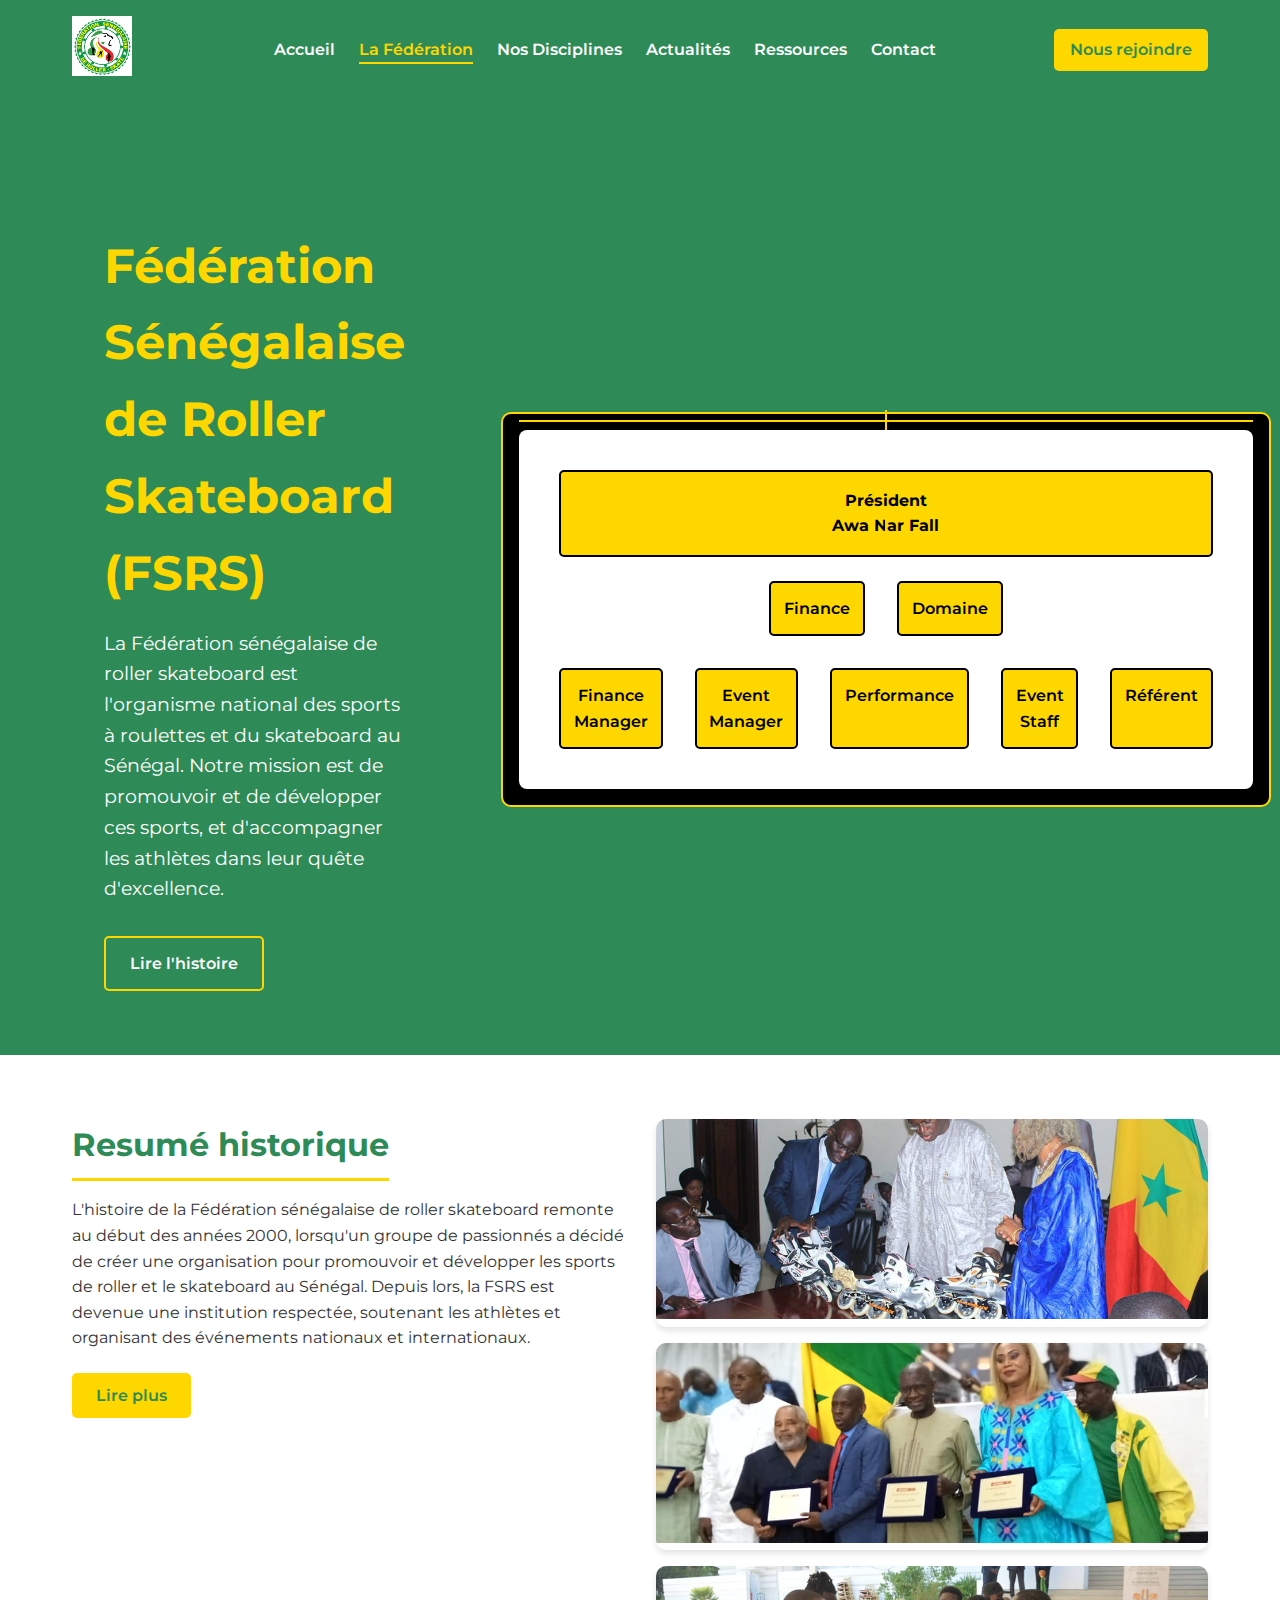
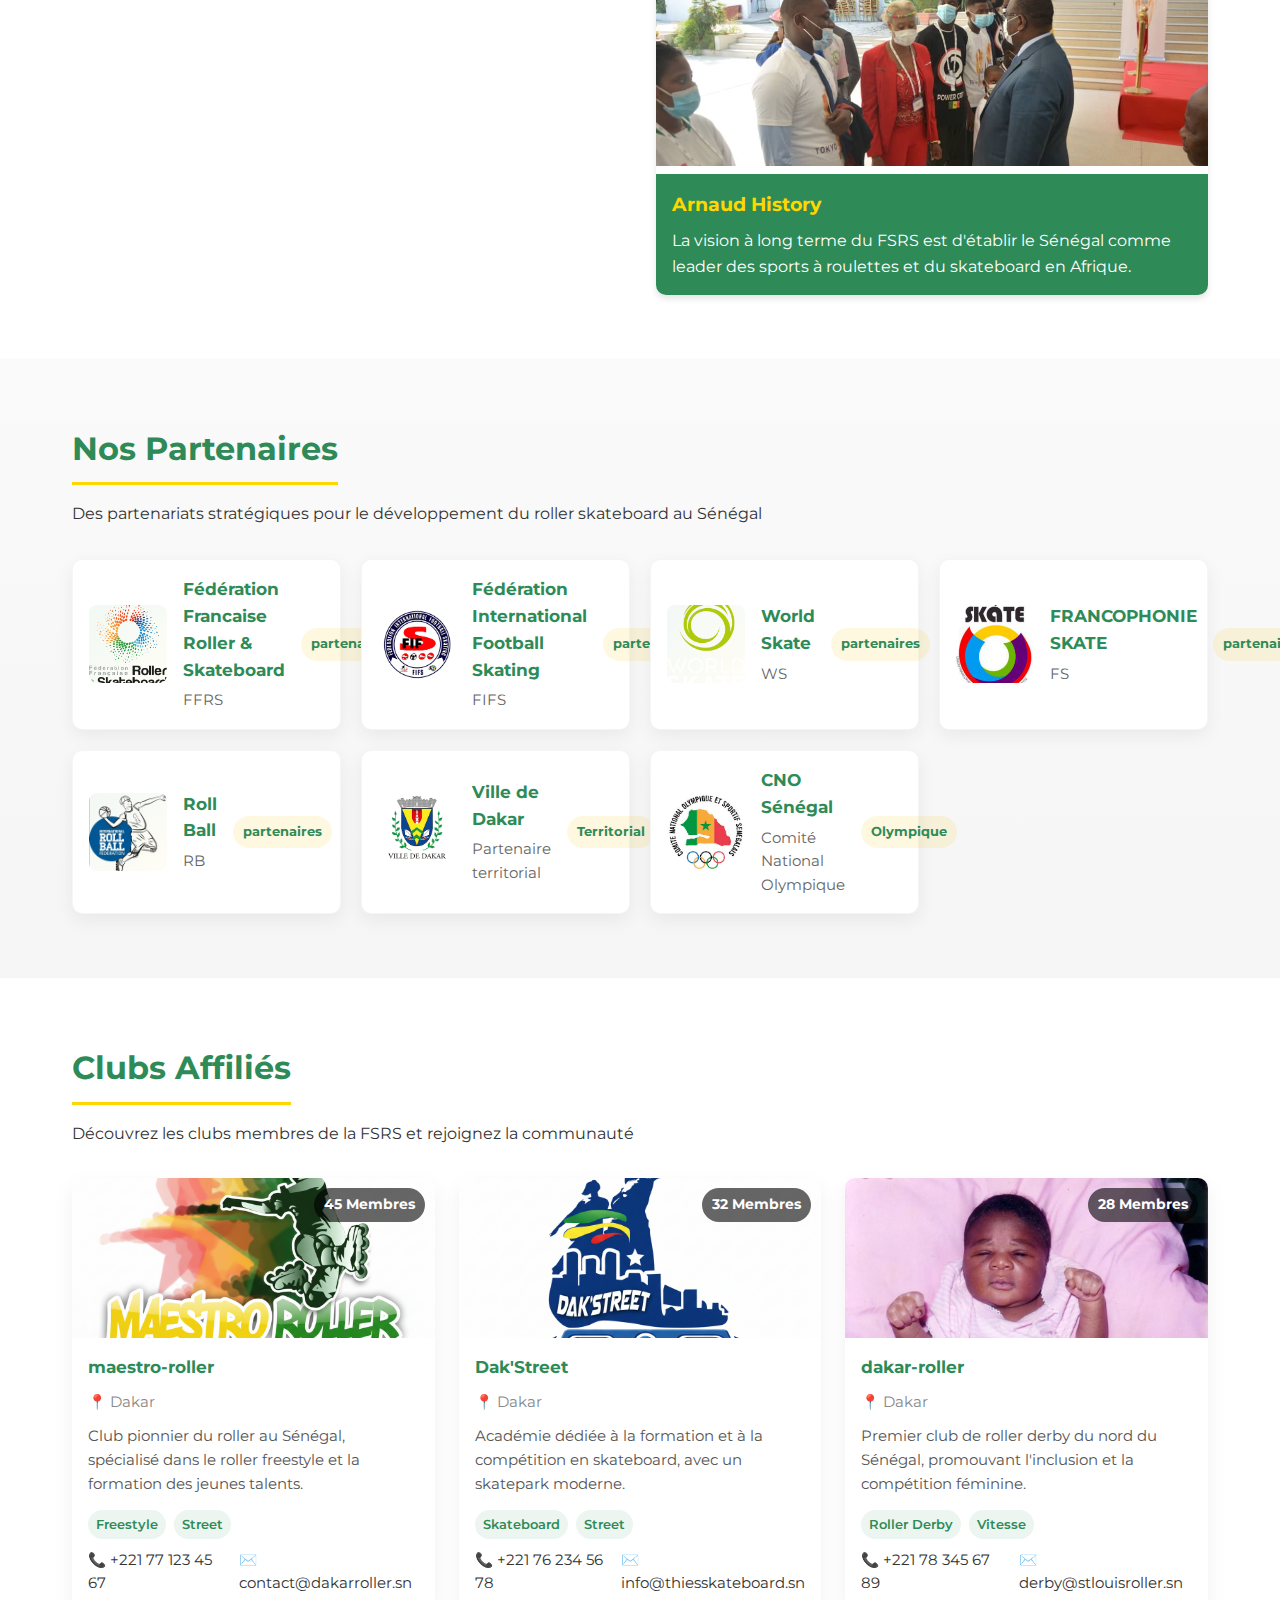
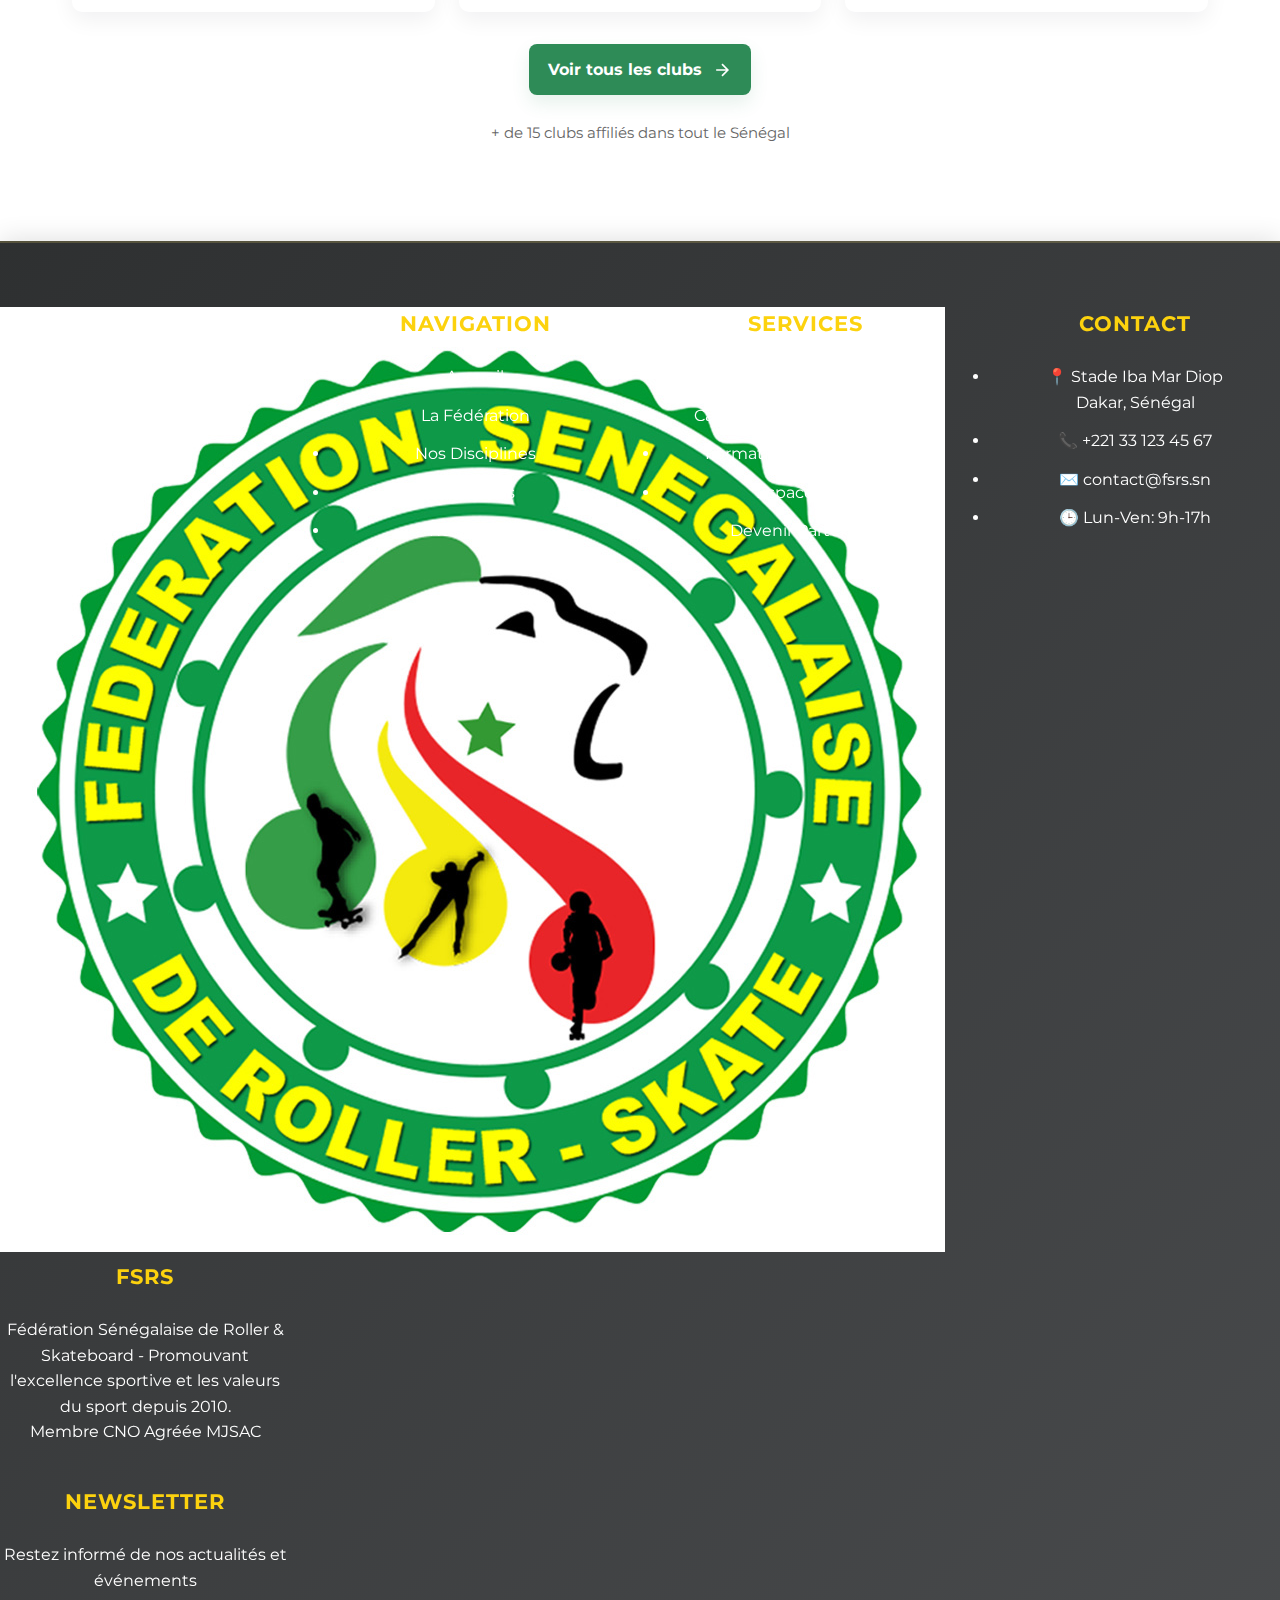
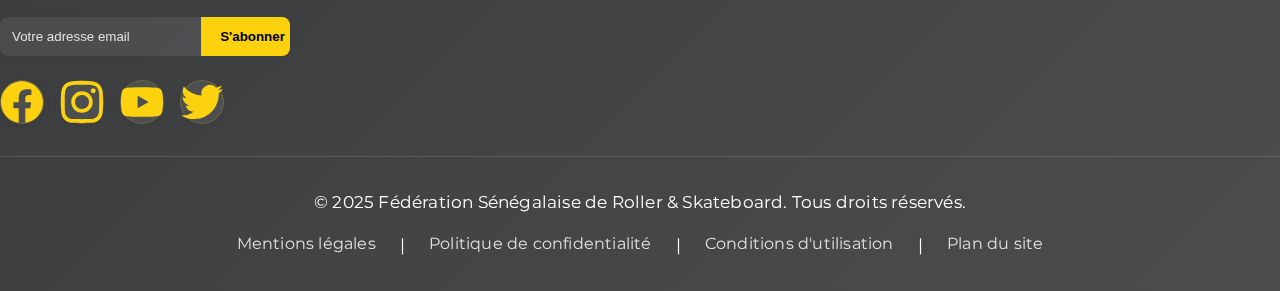
<file: views/federation.html>
<!DOCTYPE html>
<html lang="fr">
<head>
    <meta charset="UTF-8">
    <meta name="viewport" content="width=device-width, initial-scale=1.0">
    <title>FSRS - La Fédération</title>
    <link rel="stylesheet" href="../static/css/federation.css">
    <link rel="stylesheet" href="../static/css/style.css">
    <link rel="stylesheet" href="../static/css/animations.css">
    <link href="https://fonts.googleapis.com/css2?family=Montserrat:wght@400;600;700&display=swap" rel="stylesheet">
</head>
<body>
    <!-- En-tête -->
    <header>
        <div class="container">
            <div class="logo">
                <img src="../img/FSRS.png" alt="Logo FSRS">
            </div>
            <nav>
                <ul>
                    <li><a href="index.html">Accueil</a></li>
                    <li><a href="federation.html" class="active">La Fédération</a></li>
                    <li><a href="disciplines.html">Nos Disciplines</a></li>
                    <li><a href="actualites.html">Actualités</a></li>
                    <li><a href="ressources.html">Ressources</a></li>
                    <li><a href="contact.html">Contact</a></li>
                </ul>
            </nav>
            <a href="#" class="btn-header">Nous rejoindre</a>
        </div>
    </header>

    <!-- Bannière avec organigramme -->
    <section class="hero-federation">
        <div class="container">
            <div class="hero-content">
                <h1>Fédération Sénégalaise de Roller Skateboard (FSRS)</h1>
                <p>
                    La Fédération sénégalaise de roller skateboard est l'organisme national des sports à roulettes et du skateboard au Sénégal. 
                    Notre mission est de promouvoir et de développer ces sports, et d'accompagner les athlètes dans leur quête d'excellence.
                </p>
                <div class="hero-buttons">
                    <a href="#histoire" class="btn-dark">Lire l'histoire</a>
                </div>
            </div>
            <div class="organigramme-container">
                <div class="organigramme">
                    <!-- Président -->
                    <div class="node president">
                        <div class="node-title">Président <br> Awa Nar Fall</div>
                    </div>

                    <!-- Niveau 1 -->
                    <div class="nodes-row first-level">
                        <div class="node">
                            <div class="node-title">Finance</div>
                        </div>
                        <div class="node">
                            <div class="node-title">Domaine</div>
                        </div>
                    </div>

                    <!-- Niveau 2 -->
                    <div class="nodes-row second-level">
                        <div class="node">
                            <div class="node-title">Finance Manager</div>
                        </div>
                        <div class="node">
                            <div class="node-title">Event Manager</div>
                        </div>
                        <div class="node">
                            <div class="node-title">Performance</div>
                        </div>
                        <div class="node">
                            <div class="node-title">Event Staff</div>
                        </div>
                        <div class="node">
                            <div class="node-title">Référent</div>
                        </div>
                    </div>
                </div>
                <div class="decorative-elements">
                    <div class="star"></div>
                    <div class="circle"></div>
                    <div class="play-button"></div>
                </div>
            </div>
        </div>
    </section>

    <!-- Section Historique -->
    <section class="brief-history" id="histoire">
        <div class="container">
            <div class="history-content">
                <h2>Resumé historique</h2>
                <p>
                    L'histoire de la Fédération sénégalaise de roller skateboard remonte au début des années 2000, lorsqu'un groupe de passionnés a décidé de créer une organisation pour promouvoir et développer les sports de roller et le skateboard au Sénégal. 
                    Depuis lors, la FSRS est devenue une institution respectée, soutenant les athlètes et organisant des événements nationaux et internationaux.
                </p>
                <a href="https://www.rollerenligne.com/evenements-roller/la-federation-senegalaise-de-roller-et-de-skate-voit-le-jour/" class="btn-yellow" target="_blank">Lire plus</a>
            </div>
            <div class="history-images">
                <div class="image-card">
                    <img src="../img/imh-history1.jpg" alt="Historical Image 1">
                </div>
                <div class="image-card">
                    <img src="../img/img-history2.jpg" alt="Historical Image 1">
                </div>
                <div class="image-card">
                    <img src="../img/img-history3.jpg" alt="Historical Image 2">
                    <div class="image-caption">
                        <h3>Arnaud History</h3>
                        <p>
                            La vision à long terme du FSRS est d'établir le Sénégal comme leader des sports à roulettes et du skateboard en Afrique.
                        </p>
                    </div>
                </div>
            </div>
        </div>
    </section>

    <!-- Section Partenaires -->
    <section class="partners-section">
        <div class="container">
            <div class="history-content">
                <h2>Nos Partenaires</h2>
                <p>Des partenariats stratégiques pour le développement du roller skateboard au Sénégal</p>
            </div>
            <div class="partners-grid">
                <!-- Partenaire 1 -->
                <a href="https://ffroller-skateboard.fr/" target="_blank" class="partner-card">
                    <div class="partner-logo-container">
                        <img src="../img/FFRS.png" alt="Logo Partenaire 1" class="partner-logo">
                    </div>
                    <div class="partner-info">
                        <h3>Fédération Francaise Roller & Skateboard</h3>
                        <p>FFRS</p>
                    </div>
                    <div class="partner-badge">partenaires</div>
                </a>

                <!-- Partenaire 2 -->
                <a href="https://footballskating.com/" target="_blank" class="partner-card">
                    <div class="partner-logo-container">
                        <img src="../img/FIFS.png" alt="Logo Partenaire 2" class="partner-logo">
                    </div>
                    <div class="partner-info">
                        <h3>Fédération International Football Skating</h3>
                        <p>FIFS</p>
                    </div>
                    <div class="partner-badge">partenaires</div>
                </a>

                <!-- Partenaire 3 -->
                <a href="https://www.worldskate.org/" target="_blank" class="partner-card">
                    <div class="partner-logo-container">
                        <img src="../img/WS_Logo_OnDark_RGB.png" alt="Logo Partenaire 3" class="partner-logo">
                    </div>
                    <div class="partner-info">
                        <h3>World Skate</h3>
                        <p>WS</p>
                    </div>
                    <div class="partner-badge">partenaires</div>
                </a>

                <!-- Partenaire 4 -->
                <a href="https://www.francophonieskate.com/" target="_blank" class="partner-card">
                    <div class="partner-logo-container">
                        <img src="../img/logo FRANCOPHONIE SKATE.png" alt="Logo Partenaire 4" class="partner-logo">
                    </div>
                    <div class="partner-info">
                        <h3>FRANCOPHONIE SKATE</h3>
                        <p>FS</p>
                    </div>
                    <div class="partner-badge">partenaires</div>
                </a>

                <!-- Partenaire 5 -->
                <a href="https://www.francophonieskate.com/" target="_blank" class="partner-card">
                    <div class="partner-logo-container">
                        <img src="../img/LOGO ROLL BALL 2.png" alt="Logo Partenaire 5" class="partner-logo">
                    </div>
                    <div class="partner-info">
                        <h3>Roll Ball</h3>
                        <p>RB</p>
                    </div>
                    <div class="partner-badge">partenaires</div>
                </a>

                <!-- Partenaire 3 -->
                <a href="https://www.exemple-partenaire3.com" target="_blank" class="partner-card">
                    <div class="partner-logo-container">
                        <img src="../img/dakar.png" alt="Logo Partenaire 3" class="partner-logo">
                    </div>
                    <div class="partner-info">
                        <h3>Ville de Dakar</h3>
                        <p>Partenaire territorial</p>
                    </div>
                    <div class="partner-badge">Territorial</div>
                </a>

                <!-- Partenaire 5 -->
                <a href="https://cnoss.sn/" target="_blank" class="partner-card">
                    <div class="partner-logo-container">
                        <img src="../img/cons.jpg" alt="Logo Partenaire 5" class="partner-logo">
                    </div>
                    <div class="partner-info">
                        <h3>CNO Sénégal</h3>
                        <p>Comité National Olympique</p>
                    </div>
                    <div class="partner-badge">Olympique</div>
                </a>
            </div>
        </div>
    </section>

    <!-- Section Clubs Affiliés -->
    <section class="clubs-section">
        <div class="container">
            <div class="history-content">
                <h2>Clubs Affiliés</h2>
                <p>Découvrez les clubs membres de la FSRS et rejoignez la communauté</p>
            </div>
            <div class="clubs-grid">
                <!-- Club 1 -->
                <div class="club-card">
                    <div class="club-image">
                        <img src="../img/masro.png" alt="maestro-roller-club">
                        <div class="club-overlay">
                            <span class="club-members">45 Membres</span>
                        </div>
                    </div>
                    <div class="club-content">
                        <h3>maestro-roller</h3>
                        <p class="club-location">📍 Dakar</p>
                        <p class="club-description">
                            Club pionnier du roller au Sénégal, spécialisé dans le roller freestyle et la formation des jeunes talents.
                        </p>
                        <div class="club-disciplines">
                            <span class="discipline-tag">Freestyle</span>
                            <span class="discipline-tag">Street</span>
                        </div>
                        <div class="club-contact">
                            <span>📞 +221 77 123 45 67</span>
                            <span>✉️ contact@dakarroller.sn</span>
                        </div>
                    </div>
                </div>

                <!-- Club 2 -->
                <div class="club-card">
                    <div class="club-image">
                        <img src="../img/dakstreet.png" alt="dakstreet-skateboard-club">
                        <div class="club-overlay">
                            <span class="club-members">32 Membres</span>
                        </div>
                    </div>
                    <div class="club-content">
                        <h3>Dak'Street</h3>
                        <p class="club-location">📍 Dakar</p>
                        <p class="club-description">
                            Académie dédiée à la formation et à la compétition en skateboard, avec un skatepark moderne.
                        </p>
                        <div class="club-disciplines">
                            <span class="discipline-tag">Skateboard</span>
                            <span class="discipline-tag">Street</span>
                        </div>
                        <div class="club-contact">
                            <span>📞 +221 76 234 56 78</span>
                            <span>✉️ info@thiesskateboard.sn</span>
                        </div>
                    </div>
                </div>

                <!-- Club 3 -->
                <div class="club-card">
                    <div class="club-image">
                        <img src="../img/doudou.jpg" alt="dakar-roller-club">
                        <div class="club-overlay">
                            <span class="club-members">28 Membres</span>
                        </div>
                    </div>
                    <div class="club-content">
                        <h3>dakar-roller</h3>
                        <p class="club-location">📍 Dakar</p>
                        <p class="club-description">
                            Premier club de roller derby du nord du Sénégal, promouvant l'inclusion et la compétition féminine.
                        </p>
                        <div class="club-disciplines">
                            <span class="discipline-tag">Roller Derby</span>
                            <span class="discipline-tag">Vitesse</span>
                        </div>
                        <div class="club-contact">
                            <span>📞 +221 78 345 67 89</span>
                            <span>✉️ derby@stlouisroller.sn</span>
                        </div>
                    </div>
                </div>
            </div>

            <!-- Bouton Voir Plus -->
            <div class="clubs-cta">
                <a href="clubs.html" class="btn-see-more">
                    <span>Voir tous les clubs</span>
                    <svg width="20" height="20" viewBox="0 0 24 24" fill="none" stroke="currentColor" stroke-width="2">
                        <path d="M5 12h14M12 5l7 7-7 7"/>
                    </svg>
                </a>
                <p class="clubs-count">+ de 15 clubs affiliés dans tout le Sénégal</p>
            </div>
        </div>
    </section>

    <!-- Pied de page -->
    <footer class="footer">
        <div class="footer-main">
            <div class="container">
                <div class="footer-grid">
                    <!-- Colonne 1: À propos -->
                    <div class="footer-col footer-about">
                        <img src="../img/FSRS.png" alt="Logo FSRS" class="footer-logo">
                        <h3>FSRS</h3>
                        <p class="footer-description">
                            Fédération Sénégalaise de Roller & Skateboard - 
                            Promouvant l'excellence sportive et les valeurs du sport depuis 2010.
                        </p>
                        <div class="footer-certifications">
                            <span class="cert-badge">Membre CNO</span>
                            <span class="cert-badge">Agréée MJSAC</span>
                        </div>
                    </div>
                    
                    <!-- Colonne 2: Navigation -->
                    <div class="footer-col">
                        <h3>Navigation</h3>
                        <ul class="footer-links">
                            <li><a href="index.html">Accueil</a></li>
                            <li><a href="federation.html">La Fédération</a></li>
                            <li><a href="disciplines.html">Nos Disciplines</a></li>
                            <li><a href="actualites.html">Actualités</a></li>
                            <li><a href="ressources.html">Ressources</a></li>
                        </ul>
                    </div>
                    
                    <!-- Colonne 3: Services -->
                    <div class="footer-col">
                        <h3>Services</h3>
                        <ul class="footer-links">
                            <li><a href="#">Licences & Adhésions</a></li>
                            <li><a href="#">Calendrier des Événements</a></li>
                            <li><a href="#">Formation & Certification</a></li>
                            <li><a href="#">Espace Club</a></li>
                            <li><a href="#">Devenir Partenaire</a></li>
                        </ul>
                    </div>
                    
                    <!-- Colonne 4: Contact -->
                    <div class="footer-col">
                        <h3>Contact</h3>
                        <ul class="footer-contact">
                            <li>
                                <span class="contact-icon">📍</span>
                                <span>Stade Iba Mar Diop<br>Dakar, Sénégal</span>
                            </li>
                            <li>
                                <span class="contact-icon">📞</span>
                                <span>+221 33 123 45 67</span>
                            </li>
                            <li>
                                <span class="contact-icon">✉️</span>
                                <span>contact@fsrs.sn</span>
                            </li>
                            <li>
                                <span class="contact-icon">🕒</span>
                                <span>Lun-Ven: 9h-17h</span>
                            </li>
                        </ul>
                    </div>
                    
                    <!-- Colonne 5: Newsletter -->
                    <div class="footer-col footer-newsletter">
                        <h3>Newsletter</h3>
                        <p>Restez informé de nos actualités et événements</p>
                        <form class="newsletter-form">
                            <input type="email" placeholder="Votre adresse email" required>
                            <button type="submit" class="btn-newsletter">S'abonner</button>
                        </form>
                        <div class="social-links">
                            <a href="#" class="social-icon" aria-label="Facebook">
                                <svg viewBox="0 0 24 24" fill="currentColor">
                                    <path d="M24 12.073c0-6.627-5.373-12-12-12s-12 5.373-12 12c0 5.99 4.388 10.954 10.125 11.854v-8.385H7.078v-3.47h3.047V9.43c0-3.007 1.792-4.669 4.533-4.669 1.312 0 2.686.235 2.686.235v2.953H15.83c-1.491 0-1.956.925-1.956 1.874v2.25h3.328l-.532 3.47h-2.796v8.385C19.612 23.027 24 18.062 24 12.073z"/>
                                </svg>
                            </a>
                            <a href="#" class="social-icon" aria-label="Instagram">
                                <svg viewBox="0 0 24 24" fill="currentColor">
                                    <path d="M12 2.163c3.204 0 3.584.012 4.85.07 3.252.148 4.771 1.691 4.919 4.919.058 1.265.069 1.645.069 4.849 0 3.205-.012 3.584-.069 4.849-.149 3.225-1.664 4.771-4.919 4.919-1.266.058-1.644.07-4.85.07-3.204 0-3.584-.012-4.849-.07-3.26-.149-4.771-1.699-4.919-4.92-.058-1.265-.07-1.644-.07-4.849 0-3.204.013-3.583.07-4.849.149-3.227 1.664-4.771 4.919-4.919 1.266-.057 1.645-.069 4.849-.069zm0-2.163c-3.259 0-3.667.014-4.947.072-4.358.2-6.78 2.618-6.98 6.98-.059 1.281-.073 1.689-.073 4.948 0 3.259.014 3.668.072 4.948.2 4.358 2.618 6.78 6.98 6.98 1.281.058 1.689.072 4.948.072 3.259 0 3.668-.014 4.948-.072 4.354-.2 6.782-2.618 6.979-6.98.059-1.28.073-1.689.073-4.948 0-3.259-.014-3.667-.072-4.947-.196-4.354-2.617-6.78-6.979-6.98-1.281-.059-1.69-.073-4.949-.073zm0 5.838c-3.403 0-6.162 2.759-6.162 6.162s2.759 6.163 6.162 6.163 6.162-2.759 6.162-6.163c0-3.403-2.759-6.162-6.162-6.162zm0 10.162c-2.209 0-4-1.79-4-4 0-2.209 1.791-4 4-4s4 1.791 4 4c0 2.21-1.791 4-4 4zm6.406-11.845c-.796 0-1.441.645-1.441 1.44s.645 1.44 1.441 1.44c.795 0 1.439-.645 1.439-1.44s-.644-1.44-1.439-1.44z"/>
                                </svg>
                            </a>
                            <a href="#" class="social-icon" aria-label="YouTube">
                                <svg viewBox="0 0 24 24" fill="currentColor">
                                    <path d="M23.498 6.186a3.016 3.016 0 0 0-2.122-2.136C19.505 3.545 12 3.545 12 3.545s-7.505 0-9.377.505A3.017 3.017 0 0 0 .502 6.186C0 8.07 0 12 0 12s0 3.93.502 5.814a3.016 3.016 0 0 0 2.122 2.136c1.871.505 9.376.505 9.376.505s7.505 0 9.377-.505a3.015 3.015 0 0 0 2.122-2.136C24 15.93 24 12 24 12s0-3.93-.502-5.814zM9.545 15.568V8.432L15.818 12l-6.273 3.568z"/>
                                </svg>
                            </a>
                            <a href="#" class="social-icon" aria-label="Twitter">
                                <svg viewBox="0 0 24 24" fill="currentColor">
                                    <path d="M23.953 4.57a10 10 0 01-2.825.775 4.958 4.958 0 002.163-2.723c-.951.555-2.005.959-3.127 1.184a4.92 4.92 0 00-8.384 4.482C7.69 8.095 4.067 6.13 1.64 3.162a4.822 4.822 0 00-.666 2.475c0 1.71.87 3.213 2.188 4.096a4.904 4.904 0 01-2.228-.616v.06a4.923 4.923 0 003.946 4.827 4.996 4.996 0 01-2.212.085 4.936 4.936 0 004.604 3.417 9.867 9.867 0 01-6.102 2.105c-.39 0-.779-.023-1.17-.067a13.995 13.995 0 007.557 2.209c9.053 0 13.998-7.496 13.998-13.985 0-.21 0-.42-.015-.63A9.935 9.935 0 0024 4.59z"/>
                                </svg>
                            </a>
                        </div>
                    </div>
                </div>
            </div>
        </div>
        
        <!-- Barre du bas -->
        <div class="footer-bottom">
            <div class="container">
                <div class="footer-bottom-content">
                    <p class="copyright">
                        &copy; 2025 Fédération Sénégalaise de Roller & Skateboard. Tous droits réservés.
                    </p>
                    <div class="legal-links">
                        <a href="#">Mentions légales</a>
                        <span class="separator">|</span>
                        <a href="#">Politique de confidentialité</a>
                        <span class="separator">|</span>
                        <a href="#">Conditions d'utilisation</a>
                        <span class="separator">|</span>
                        <a href="#">Plan du site</a>
                    </div>
                </div>
            </div>
        </div>
    </footer>

    <script src="../static/js/federation.js"></script>
    <script src="../static/js/animations.js"></script>
</body>
</html>
</file>
<file: static/css/style.css>
/* Réinitialisation et variables */
* {
    margin: 0;
    padding: 0;
    box-sizing: border-box;
}

:root {
    --primary-color: #2E8B57;  /* Vert Émeraude */
    --secondary-color: #FFFFFF; /* Blanc */
    --tertiary-color: #FFD700;  /* Jaune Or */
    --action-color: #FF0000;   /* Rouge */
    --font-primary: 'Montserrat', sans-serif;
    --black: #000000;     /* Noir */
    --white: #fff;     /* Blanc */
    --yellow: #FCD20E;    /* Jaune */

    --border-radius: 8px;
}

body {
    font-family: var(--font-primary);
    line-height: 1.6;
    color: #333;
}

/* En-tête */
header {
    background-color: var(--primary-color);
    color: var(--secondary-color);
    padding: 1rem 0;
    position: relative;
    width: 100%;
    top: 0;
    z-index: 1000;
}

header .container {
    display: flex;
    justify-content: space-between;
    align-items: center;
    max-width: 1200px;
    margin: 0 auto;
    padding: 0 2rem;
}

header .logo img {
    height: 60px;
}

header nav ul {
    display: flex;
    list-style: none;
}

header nav ul li {
    margin-left: 1.5rem;
}

header nav ul li a {
    color: var(--secondary-color);
    text-decoration: none;
    font-weight: 600;
}

header nav ul li a.active {
    color: var(--tertiary-color);
}

/* Bannière d'accueil */
.hero {
    height: 150vh;
    background-size: cover;
    background-position: center;
    display: flex;
    align-items: center;
    justify-content: center;
    text-align: center;
    color: var(--secondary-color);
    position: relative;
    margin-top: 10px;
}

.hero img {
    width: 100%;
    height: 100%;
    object-fit: cover;
    position: absolute;
    top: 0;
    left: 0;
    z-index: -1;
}

.hero-content {
    max-width: 800px;
    padding: 0 2rem;
}

.hero-content h1 {
    font-size: 3rem;
    margin-bottom: 1rem;
    color: var(--tertiary-color);
}

.hero-content p {
    font-size: 1.2rem;
}

/* Actualités */
.actualites {
    padding: 4rem 0;
    background-color: #f9f9f9;
}

.actualites .container {
    max-width: 1200px;
    margin: 0 auto;
    padding: 0 2rem;
}

.actualites h2 {
    text-align: center;
    margin-bottom: 2rem;
    color: var(--primary-color);
}

.actualites-grid {
    display: grid;
    grid-template-columns: repeat(auto-fit, minmax(300px, 1fr));
    gap: 2rem;
}

.actualites-grid article {
    background-color: var(--secondary-color);
    border-radius: 8px;
    overflow: hidden;
    box-shadow: 0 4px 6px rgba(0, 0, 0, 0.1);
}

.actualites-grid article img {
    width: 100%;
    height: 200px;
    object-fit: cover;
}

.actualites-grid article h3 {
    padding: 1rem;
    color: var(--primary-color);
}

.actualites-grid article p {
    padding: 0 1rem 1rem;
}

/* Présentation */
.presentation {
    padding: 4rem 0;
    text-align: center;
}

.presentation .container {
    max-width: 800px;
    margin: 0 auto;
    padding: 0 2rem;
}

.presentation h2 {
    margin-bottom: 1rem;
    color: var(--primary-color);
}

.presentation p {
    margin-bottom: 2rem;
}

.btn {
    display: inline-block;
    background-color: var(--primary-color);
    color: var(--secondary-color);
    padding: 0.8rem 1.5rem;
    border-radius: 5px;
    text-decoration: none;
    font-weight: 600;
    transition: background-color 0.3s;
}

.btn:hover {
    background-color: var(--action-color);
}

/* Disciplines */
.disciplines {
    padding: 4rem 0;
    background-color: var(--secondary-color);
}

.disciplines .container {
    max-width: 1200px;
    margin: 0 auto;
    padding: 0 2rem;
}

.disciplines h2 {
    text-align: center;
    margin-bottom: 2rem;
    color: var(--primary-color);
}

.disciplines-grid {
    display: grid;
    grid-template-columns: repeat(auto-fit, minmax(300px, 1fr));
    gap: 2rem;
}

.discipline {
    border-radius: 8px;
    overflow: hidden;
    box-shadow: 0 4px 6px rgba(0, 0, 0, 0.1);
}

.discipline img {
    width: 100%;
    height: 250px;
    object-fit: cover;
}

.discipline h3 {
    padding: 1rem;
    background-color: var(--primary-color);
    color: var(--secondary-color);
    text-align: center;
}

/* Pied de page */
footer {
    background-color: var(--primary-color);
    color: var(--secondary-color);
    text-align: center;
    padding: 2rem 0;
    margin-top: 2rem;
}

/* Responsive */
@media (max-width: 768px) {
    header .container {
        flex-direction: column;
        padding: 1rem;
    }

    header nav ul {
        margin-top: 1rem;
        flex-direction: column;
        align-items: center;
    }

    header nav ul li {
        margin: 0.5rem 0;
    }

    .hero-content h1 {
        font-size: 2rem;
    }
}

/* Bannière spécifique aux pages internes */
.page-banner {
    height: 60vh;
    background-size: cover;
    background-position: center;
    display: flex;
    align-items: center;
    justify-content: center;
    text-align: center;
    color: var(--secondary-color);
    position: relative;
    margin-top: 80px;
}

.page-banner img {
    width: 100%;
    height: 100%;
    object-fit: cover;
    position: absolute;
    top: 0;
    left: 0;
    z-index: -1;
}

.page-banner .banner-content {
    max-width: 800px;
    padding: 0 2rem;
}

.page-banner .banner-content h1 {
    font-size: 2.5rem;
    margin-bottom: 1rem;
    color: var(--tertiary-color);
}

/* Section Historique */
.historique {
    padding: 4rem 0;
    background-color: var(--secondary-color);
}

.historique .container {
    max-width: 1200px;
    margin: 0 auto;
    padding: 0 2rem;
}

.historique h2 {
    text-align: center;
    margin-bottom: 2rem;
    color: var(--primary-color);
}

.historique-content {
    display: flex;
    align-items: center;
    gap: 2rem;
}

.historique-text {
    flex: 1;
}

.historique-text p {
    margin-bottom: 1rem;
    text-align: justify;
}

.historique-image {
    flex: 1;
}

.historique-image img {
    width: 100%;
    border-radius: 8px;
    box-shadow: 0 4px 6px rgba(0, 0, 0, 0.1);
}

/* Section Organisation */
.organisation {
    padding: 4rem 0;
    background-color: #f9f9f9;
}

.organisation .container {
    max-width: 1200px;
    margin: 0 auto;
    padding: 0 2rem;
}

.organisation h2 {
    text-align: center;
    margin-bottom: 2rem;
    color: var(--primary-color);
}

.organisation-content {
    display: flex;
    gap: 2rem;
}

.organigramme, .statuts {
    flex: 1;
    background-color: var(--secondary-color);
    padding: 2rem;
    border-radius: 8px;
    box-shadow: 0 4px 6px rgba(0, 0, 0, 0.1);
}

.organigramme h3, .statuts h3 {
    margin-bottom: 1rem;
    color: var(--primary-color);
}

.organigramme img {
    width: 100%;
    margin-top: 1rem;
    border-radius: 5px;
}

/* Section Partenaires */
.partenaires {
    padding: 4rem 0;
    background-color: var(--secondary-color);
}

.partenaires .container {
    max-width: 1200px;
    margin: 0 auto;
    padding: 0 2rem;
}

.partenaires h2 {
    text-align: center;
    margin-bottom: 1rem;
    color: var(--primary-color);
}

.partenaires .intro {
    text-align: center;
    margin-bottom: 2rem;
    max-width: 800px;
    margin-left: auto;
    margin-right: auto;
}

.partenaires-grid {
    display: grid;
    grid-template-columns: repeat(auto-fit, minmax(200px, 1fr));
    gap: 2rem;
    align-items: center;
}

.partenaire {
    background-color: var(--secondary-color);
    padding: 1rem;
    border-radius: 8px;
    box-shadow: 0 4px 6px rgba(0, 0, 0, 0.1);
    text-align: center;
}

.partenaire img {
    width: 100%;
    max-width: 150px;
    height: auto;
}

/* Responsive pour la page "La Fédération" */
@media (max-width: 768px) {
    .historique-content, .organisation-content {
        flex-direction: column;
    }

    .page-banner .banner-content h1 {
        font-size: 1.8rem;
    }
}

/* ====== FOOTER ====== */
.footer {
    background: linear-gradient(135deg, rgba(35,37,38,0.95) 0%, rgba(65,67,69,0.95) 100%);
    color: var(--white);
    padding: 4rem 0 2rem;
    backdrop-filter: blur(4px);
    border-top: 2px solid rgba(252,210,14,0.12);
    box-shadow: 0 -2px 24px 0 rgba(0,0,0,0.12);
}

.footer-grid {
    display: grid;
    grid-template-columns: repeat(auto-fit, minmax(260px, 1fr));
    gap: 2.5rem;
    margin-bottom: 2rem;
}

.footer-col h3 {
    color: var(--yellow);
    margin-bottom: 1.5rem;
    font-size: 1.3rem;
    letter-spacing: 1px;
    text-transform: uppercase;
}

.footer-col ul li {
    margin-bottom: 0.8rem;
}

.footer-col ul li a {
    transition: color 0.3s, text-decoration 0.3s;
    text-decoration: none;
    color: var(--white);
}

.footer-col ul li a:hover {
    color: var(--yellow);
    text-decoration: underline;
}

.social-links {
    display: flex;
    gap: 1rem;
    margin-top: 1.5rem;
}

.social-links a {
    display: flex;
    align-items: center;
    justify-content: center;
    width: 44px;
    height: 44px;
    border-radius: 50%;
    background: rgba(255,255,255,0.08);
    color: var(--yellow);
    font-size: 1.3rem;
    box-shadow: 0 2px 8px 0 rgba(0,0,0,0.10);
    border: 1.5px solid rgba(252,210,14,0.18);
    transition: background 0.3s, color 0.3s, transform 0.2s, box-shadow 0.3s;
    text-decoration: none;
}

.social-links a:hover {
    background: var(--yellow);
    color: var(--black);
    transform: translateY(-4px) scale(1.08);
    box-shadow: 0 6px 18px 0 rgba(252,210,14,0.18);
}

.newsletter-form {
    display: flex;
    margin-top: 1.5rem;
    background: rgba(255,255,255,0.07);
    border-radius: var(--border-radius);
    overflow: hidden;
    box-shadow: 0 2px 8px 0 rgba(0,0,0,0.07);
}

.newsletter-form input {
    flex: 1;
    padding: 0.75rem;
    border: none;
    border-radius: var(--border-radius) 0 0 var(--border-radius);
    background: transparent;
    color: var(--white);
}

.newsletter-form input::placeholder {
    color: #e0e0e0;
    opacity: 1;
}

.newsletter-form button {
    border-radius: 0 var(--border-radius) var(--border-radius) 0;
    background: var(--yellow);
    color: var(--black);
    font-weight: 700;
    border: none;
    padding: 0 1.2rem;
    cursor: pointer;
    transition: background 0.3s, color 0.3s;
}

.newsletter-form button:hover {
    background: var(--primary-color);
    color: var(--white);
}

.footer-bottom {
    text-align: center;
    padding-top: 2rem;
    border-top: 1.5px solid rgba(255, 255, 255, 0.13);
    font-size: 1.05rem;
    letter-spacing: 0.2px;
}

.legal-links {
    display: flex;
    justify-content: center;
    gap: 1.5rem;
    margin-top: 1rem;
}

.legal-links a {
    font-size: 0.97rem;
    color: #e0e0e0;
    transition: color 0.3s, text-decoration 0.3s;
    text-decoration: none;
}

.legal-links a:hover {
    color: var(--yellow);
    text-decoration: underline;
}

@media (max-width: 768px) {
    .footer-grid {
        grid-template-columns: 1fr;
        gap: 1.5rem;
    }

    .footer {
        padding: 2.5rem 0 1.2rem;
    }
}
</file>
<file: static/css/animations.css>
/* Animations globales professionnelles */
@keyframes fadeInUp {
    from {
        opacity: 0;
        transform: translateY(30px);
    }
    to {
        opacity: 1;
        transform: translateY(0);
    }
}

@keyframes fadeIn {
    from {
        opacity: 0;
    }
    to {
        opacity: 1;
    }
}

@keyframes slideInLeft {
    from {
        opacity: 0;
        transform: translateX(-50px);
    }
    to {
        opacity: 1;
        transform: translateX(0);
    }
}

@keyframes slideInRight {
    from {
        opacity: 0;
        transform: translateX(50px);
    }
    to {
        opacity: 1;
        transform: translateX(0);
    }
}

@keyframes scaleIn {
    from {
        opacity: 0;
        transform: scale(0.9);
    }
    to {
        opacity: 1;
        transform: scale(1);
    }
}

/* Scroll Smooth */
html {
    scroll-behavior: smooth;
}

/* Header animations */
header {
    animation: fadeIn 0.8s ease-out;
    transition: all 0.3s ease;
}

header.scrolled {
    box-shadow: 0 4px 20px rgba(0, 0, 0, 0.2);
    padding: 0.7rem 2rem;
}

header nav ul li {
    animation: fadeInUp 0.6s ease-out;
    animation-fill-mode: both;
}

header nav ul li:nth-child(1) { animation-delay: 0.1s; }
header nav ul li:nth-child(2) { animation-delay: 0.2s; }
header nav ul li:nth-child(3) { animation-delay: 0.3s; }
header nav ul li:nth-child(4) { animation-delay: 0.4s; }
header nav ul li:nth-child(5) { animation-delay: 0.5s; }
header nav ul li:nth-child(6) { animation-delay: 0.6s; }

header nav ul li a {
    position: relative;
    transition: all 0.3s ease;
}

header nav ul li a::after {
    content: '';
    position: absolute;
    bottom: -5px;
    left: 0;
    width: 0;
    height: 2px;
    background-color: var(--tertiary-color, #FFD700);
    transition: width 0.3s ease;
}

header nav ul li a:hover::after,
header nav ul li a.active::after {
    width: 100%;
}

/* Hero section animations */
.hero {
    position: relative;
    overflow: hidden;
}

.hero-content {
    animation: fadeInUp 1s ease-out 0.3s;
    animation-fill-mode: both;
}

.hero-content h1 {
    animation: slideInLeft 1s ease-out 0.5s;
    animation-fill-mode: both;
}

.hero-content p {
    animation: slideInLeft 1s ease-out 0.7s;
    animation-fill-mode: both;
}

.btn, .btn-hero {
    animation: scaleIn 0.6s ease-out 1s;
    animation-fill-mode: both;
    transition: all 0.3s ease;
    position: relative;
    overflow: hidden;
}

.btn::before, .btn-hero::before {
    content: '';
    position: absolute;
    top: 50%;
    left: 50%;
    width: 0;
    height: 0;
    border-radius: 50%;
    background: rgba(255, 255, 255, 0.2);
    transform: translate(-50%, -50%);
    transition: width 0.6s, height 0.6s;
}

.btn:hover::before, .btn-hero:hover::before {
    width: 300px;
    height: 300px;
}

/* Cards animations */
.actualites-grid article,
.disciplines-grid .discipline,
.document-card,
.actualite-card,
.discipline-card {
    animation: fadeInUp 0.8s ease-out;
    animation-fill-mode: both;
    transition: all 0.4s cubic-bezier(0.4, 0, 0.2, 1);
}

.actualites-grid article:nth-child(1),
.disciplines-grid .discipline:nth-child(1) { animation-delay: 0.1s; }
.actualites-grid article:nth-child(2),
.disciplines-grid .discipline:nth-child(2) { animation-delay: 0.2s; }
.actualites-grid article:nth-child(3),
.disciplines-grid .discipline:nth-child(3) { animation-delay: 0.3s; }
.actualites-grid article:nth-child(4) { animation-delay: 0.4s; }
.actualites-grid article:nth-child(5) { animation-delay: 0.5s; }
.actualites-grid article:nth-child(6) { animation-delay: 0.6s; }

.actualites-grid article:hover,
.disciplines-grid .discipline:hover,
.document-card:hover,
.actualite-card:hover,
.discipline-card:hover {
    transform: translateY(-10px) scale(1.02);
    box-shadow: 0 15px 40px rgba(46, 139, 87, 0.25);
}

/* Images hover effect */
.actualites-grid article img,
.disciplines-grid .discipline img,
.document-image,
.actualite-image,
.discipline-card img {
    transition: transform 0.6s cubic-bezier(0.4, 0, 0.2, 1);
}

.actualites-grid article:hover img,
.disciplines-grid .discipline:hover img,
.document-card:hover .document-image,
.actualite-card:hover .actualite-image,
.discipline-card:hover img {
    transform: scale(1.15) rotate(2deg);
}

/* Sections fade in on scroll */
.actualites, .presentation, .disciplines,
.actualites-section, .ressources-section,
.disciplines-section, .contact-section {
    opacity: 0;
    transform: translateY(40px);
    transition: opacity 0.8s ease-out, transform 0.8s ease-out;
}

.actualites.visible, .presentation.visible, .disciplines.visible,
.actualites-section.visible, .ressources-section.visible,
.disciplines-section.visible, .contact-section.visible {
    opacity: 1;
    transform: translateY(0);
}

/* Section titles */
.section-title, h2 {
    position: relative;
    display: inline-block;
    animation: fadeInUp 0.8s ease-out;
    animation-fill-mode: both;
}

.section-title::after {
    content: '';
    position: absolute;
    bottom: -10px;
    left: 0;
    width: 0;
    height: 4px;
    background: linear-gradient(90deg, var(--tertiary-color, #FFD700), var(--primary-color, #2E8B57));
    transition: width 0.8s ease;
}

.section-title.visible::after {
    width: 100%;
}

/* Form animations */
.form-group {
    animation: fadeInUp 0.6s ease-out;
    animation-fill-mode: both;
}

.form-group:nth-child(1) { animation-delay: 0.1s; }
.form-group:nth-child(2) { animation-delay: 0.2s; }
.form-group:nth-child(3) { animation-delay: 0.3s; }
.form-group:nth-child(4) { animation-delay: 0.4s; }

.form-group input,
.form-group textarea {
    transition: all 0.3s ease;
}

.form-group input:focus,
.form-group textarea:focus {
    transform: translateY(-2px);
    box-shadow: 0 4px 12px rgba(46, 139, 87, 0.2);
}

/* Buttons */
.submit-btn, .map-btn, .btn-lire {
    transition: all 0.3s cubic-bezier(0.4, 0, 0.2, 1);
    position: relative;
    overflow: hidden;
}

.submit-btn::after, .map-btn::after, .btn-lire::after {
    content: '';
    position: absolute;
    top: 50%;
    left: 50%;
    width: 0;
    height: 0;
    border-radius: 50%;
    background: rgba(255, 255, 255, 0.3);
    transform: translate(-50%, -50%);
    transition: width 0.6s, height 0.6s;
}

.submit-btn:hover::after, .map-btn:hover::after, .btn-lire:hover::after {
    width: 400px;
    height: 400px;
}

/* Footer animation */
footer {
    animation: fadeIn 1s ease-out;
}

.social-icon {
    transition: all 0.3s cubic-bezier(0.4, 0, 0.2, 1);
}

.social-icon:hover {
    transform: translateY(-5px) scale(1.1);
}

/* Organigramme animations */
.node, .president {
    transition: all 0.3s ease;
    animation: scaleIn 0.6s ease-out;
    animation-fill-mode: both;
}

.nodes-row.first-level .node:nth-child(1) { animation-delay: 0.2s; }
.nodes-row.first-level .node:nth-child(2) { animation-delay: 0.3s; }
.nodes-row.second-level .node:nth-child(1) { animation-delay: 0.4s; }
.nodes-row.second-level .node:nth-child(2) { animation-delay: 0.5s; }
.nodes-row.second-level .node:nth-child(3) { animation-delay: 0.6s; }
.nodes-row.second-level .node:nth-child(4) { animation-delay: 0.7s; }
.nodes-row.second-level .node:nth-child(5) { animation-delay: 0.8s; }

/* Loading animation pour les images */
img {
    opacity: 0;
    transition: opacity 0.5s ease-in;
}

img.loaded {
    opacity: 1;
}

/* Responsive enhancements */
@media (max-width: 968px) {
    header nav ul {
        opacity: 0;
        max-height: 0;
        overflow: hidden;
        transition: all 0.4s ease;
    }
    
    header nav ul.active {
        opacity: 1;
        max-height: 500px;
    }
    
    .hero-content h1 {
        font-size: 2.5rem;
        line-height: 1.3;
    }
}

@media (max-width: 768px) {
    .hero-content h1 {
        font-size: 2rem;
    }
    
    .section-title {
        font-size: 2rem;
    }
}

/* Pulse animation pour les badges */
.file-badge, .actualite-tag {
    animation: pulse 2s infinite;
}

@keyframes pulse {
    0%, 100% {
        transform: scale(1);
    }
    50% {
        transform: scale(1.05);
    }
}

/* Shimmer effect pour les images en chargement */
@keyframes shimmer {
    0% {
        background-position: -1000px 0;
    }
    100% {
        background-position: 1000px 0;
    }
}

.image-loading {
    background: linear-gradient(90deg, #f0f0f0 25%, #e0e0e0 50%, #f0f0f0 75%);
    background-size: 1000px 100%;
    animation: shimmer 2s infinite;
}

/* Ajout de profondeur avec les ombres */
.actualite-card, .document-card, .discipline-card,
.form-container, .info-card, .map-card {
    box-shadow: 0 4px 6px rgba(0, 0, 0, 0.07);
    transition: box-shadow 0.4s cubic-bezier(0.4, 0, 0.2, 1);
}

.actualite-card:hover, .document-card:hover, .discipline-card:hover,
.form-container:hover, .info-card:hover {
    box-shadow: 0 20px 40px rgba(46, 139, 87, 0.2);
}
</file>
<file: static/css/contact.css>
* {
            margin: 0;
            padding: 0;
            box-sizing: border-box;
        }

        :root {
            --primary-green: #2E8B57;
            --dark-green: #1a4d2e;
            --teal: #00C853;
            --gold: #FFD700;
            --white: #FFFFFF;
            --light-gray: #F5F5F5;
            --red: #E53935;
        }

        body {
            font-family: 'Montserrat', sans-serif;
            color: #333;
            background-color: var(--light-gray);
        }

        /* Navbar verte */
        header {
            background-color: var(--dark-green);
            padding: 1rem 2rem;
            position: fixed;
            width: 100%;
            top: 0;
            z-index: 1000;
            box-shadow: 0 2px 10px rgba(0, 0, 0, 0.1);
        }

        .nav-container {
            max-width: 1400px;
            margin: 0 auto;
            display: flex;
            justify-content: space-between;
            align-items: center;
        }

        .logo img {
            height: 50px;
            width: auto;
        }

        nav ul {
            display: flex;
            list-style: none;
            gap: 2rem;
            align-items: center;
        }

        nav ul li a {
            color: var(--white);
            text-decoration: none;
            font-weight: 500;
            transition: color 0.3s;
            padding: 0.5rem 1rem;
            border-radius: 5px;
        }

        nav ul li a:hover,
        nav ul li a.active {
            color: var(--gold);
            background-color: rgba(255, 255, 255, 0.1);
        }

        /* Section principale */
        .contact-section {
            margin-top: 70px;
            padding: 5rem 2rem;
            background-color: var(--light-gray);
        }

        .section-container {
            max-width: 1400px;
            margin: 0 auto;
        }

        .page-header {
            text-align: center;
            margin-bottom: 4rem;
        }

        .page-header h1 {
            font-size: 3rem;
            color: var(--dark-green);
            margin-bottom: 1rem;
            font-weight: 700;
            position: relative;
            display: inline-block;
        }

        .page-header h1::after {
            content: '';
            position: absolute;
            bottom: -10px;
            left: 0;
            right: 0;
            height: 4px;
            background-color: var(--gold);
        }

        .page-header p {
            font-size: 1.1rem;
            color: #666;
            margin-top: 2rem;
        }

        /* Grid Contact */
        .contact-grid {
            display: grid;
            grid-template-columns: 45% 55%;
            gap: 3rem;
            margin-top: 3rem;
            align-items: start;
        }

        /* Formulaire */
        .form-container {
            background: white;
            padding: 3rem;
            border-radius: 15px;
            box-shadow: 0 4px 15px rgba(0, 0, 0, 0.1);
        }

        .form-title {
            font-size: 1.5rem;
            color: var(--teal);
            margin-bottom: 0.5rem;
            font-weight: 700;
            position: relative;
            padding-bottom: 0.5rem;
        }

        .form-title::after {
            content: '';
            position: absolute;
            bottom: 0;
            left: 0;
            width: 80px;
            height: 3px;
            background-color: var(--gold);
        }

        .form-group {
            margin-top: 1.5rem;
        }

        .form-group label {
            display: block;
            font-weight: 600;
            margin-bottom: 0.5rem;
            color: #333;
        }

        .form-group input,
        .form-group textarea {
            width: 100%;
            padding: 0.8rem;
            border: 1px solid #ddd;
            border-radius: 5px;
            font-family: 'Montserrat', sans-serif;
            font-size: 0.95rem;
            transition: border-color 0.3s;
        }

        .form-group input:focus,
        .form-group textarea:focus {
            outline: none;
            border-color: var(--teal);
        }

        .form-group textarea {
            resize: vertical;
            min-height: 120px;
        }

        .submit-btn {
            width: 100%;
            background-color: var(--red);
            color: white;
            padding: 1rem;
            border: none;
            border-radius: 5px;
            font-size: 1.1rem;
            font-weight: 700;
            cursor: pointer;
            margin-top: 1.5rem;
            transition: background-color 0.3s, transform 0.2s;
        }

        .submit-btn:hover {
            background-color: #c62828;
            transform: translateY(-2px);
        }

        /* Informations de contact */
        .info-container {
            display: flex;
            flex-direction: column;
            gap: 2rem;
        }

        .info-card {
            background: white;
            padding: 2rem;
            border-radius: 15px;
            box-shadow: 0 4px 15px rgba(0, 0, 0, 0.1);
        }

        .info-card h2 {
            font-size: 1.5rem;
            color: var(--teal);
            margin-bottom: 0.5rem;
            font-weight: 700;
            position: relative;
            padding-bottom: 0.5rem;
        }

        .info-card h2::after {
            content: '';
            position: absolute;
            bottom: 0;
            left: 0;
            width: 80px;
            height: 3px;
            background-color: var(--gold);
        }

        .info-section {
            margin-top: 1.5rem;
        }

        .info-section h3 {
            color: var(--teal);
            font-size: 1.1rem;
            margin-bottom: 0.5rem;
            font-weight: 700;
        }

        .info-section p {
            color: #666;
            line-height: 1.8;
            margin-bottom: 1rem;
        }

        /* Carte */
        .map-card {
            background: white;
            padding: 2rem;
            border-radius: 15px;
            box-shadow: 0 4px 15px rgba(0, 0, 0, 0.1);
        }

        .map-card h2 {
            font-size: 1.5rem;
            color: var(--teal);
            margin-bottom: 1rem;
            font-weight: 700;
            position: relative;
            padding-bottom: 0.5rem;
        }

        .map-card h2::after {
            content: '';
            position: absolute;
            bottom: 0;
            left: 0;
            width: 80px;
            height: 3px;
            background-color: var(--gold);
        }

        .map-placeholder {
            width: 100%;
            height: 250px;
            background: #e0e0e0;
            border-radius: 10px;
            display: flex;
            align-items: center;
            justify-content: center;
            color: #999;
            font-weight: 600;
            margin-bottom: 1rem;
            background-image: url('https://images.unsplash.com/photo-1524661135-423995f22d0b?w=600&h=400&fit=crop');
            background-size: cover;
            background-position: center;
        }

        .map-btn {
            width: 100%;
            background-color: var(--gold);
            color: var(--dark-green);
            padding: 0.8rem;
            border: none;
            border-radius: 5px;
            font-size: 1rem;
            font-weight: 700;
            cursor: pointer;
            transition: background-color 0.3s, transform 0.2s;
            text-align: center;
            display: block;
            text-decoration: none;
        }

        .map-btn:hover {
            background-color: #e0c800;
            transform: translateY(-2px);
        }

        /* Footer */
        footer {
            background-color: var(--dark-green);
            color: var(--white);
            padding: 2rem;
        }

        .footer-content {
            max-width: 1400px;
            margin: 0 auto;
            text-align: center;
        }

        .social-links {
            margin-bottom: 1rem;
        }

        .social-icon {
            display: inline-block;
            color: var(--dark-green);
            background-color: var(--gold);
            padding: 0.5rem 1rem;
            border-radius: 25px;
            margin: 0 0.5rem;
            text-decoration: none;
            font-weight: 600;
            transition: all 0.3s;
        }

        .social-icon:hover {
            background-color: var(--white);
            transform: translateY(-2px);
        }

        /* Responsive */
        @media (max-width: 968px) {
            .contact-grid {
                grid-template-columns: 1fr;
            }

            .page-header h1 {
                font-size: 2rem;
            }

            nav ul {
                gap: 1rem;
                font-size: 0.9rem;
            }
        }
</file>
<file: static/css/discipline.css>
* {
            margin: 0;
            padding: 0;
            box-sizing: border-box;
        }

        :root {
            --primary-green: #2E8B57;
            --dark-green: #1a4d2e;
            --gold: #FFD700;
            --white: #FFFFFF;
        }

        body {
            font-family: 'Montserrat', sans-serif;
            color: #333;
        }

        /* Navbar verte */
        header {
            background-color: var(--primary-green);
            padding: 1rem 2rem;
            position: fixed;
            width: 100%;
            top: 0;
            z-index: 1000;
            box-shadow: 0 2px 10px rgba(0, 0, 0, 0.1);
        }

        .nav-container {
            max-width: 1400px;
            margin: 0 auto;
            display: flex;
            justify-content: space-between;
            align-items: center;
        }

        .logo img {
            height: 50px;
            width: auto;
        }

        nav ul {
            display: flex;
            list-style: none;
            gap: 2rem;
            align-items: center;
        }

        nav ul li a {
            color: var(--white);
            text-decoration: none;
            font-weight: 500;
            transition: color 0.3s;
        }

        nav ul li a:hover,
        nav ul li a.active {
            color: var(--gold);
        }

        /* Hero Section avec image de fond */
        .hero-disciplines {
            margin-top: 70px;
            position: relative;
            height: 70vh;
            background: linear-gradient(rgba(46, 139, 87, 0.3), rgba(46, 139, 87, 0.3)), url('https://images.unsplash.com/photo-1547447134-cd3f5c716030?w=1600&h=800&fit=crop');
            background-size: cover;
            background-position: center;
            display: flex;
            align-items: center;
            justify-content: center;
            overflow: hidden;
        }

        .hero-disciplines::before {
            content: '';
            position: absolute;
            bottom: 0;
            left: 0;
            right: 0;
            height: 200px;
            background: linear-gradient(to top, var(--dark-green), transparent);
        }

        /* Section des disciplines avec fond vert foncé */
        .disciplines-section {
            background-color: var(--dark-green);
            padding: 5rem 2rem;
            position: relative;
            margin-top: -100px;
        }

        .section-container {
            max-width: 1400px;
            margin: 0 auto;
        }

        .section-header {
            text-align: center;
            margin-bottom: 4rem;
        }

        .section-header h1 {
            font-size: 3rem;
            color: var(--gold);
            font-weight: 700;
            margin-bottom: 1rem;
            text-transform: uppercase;
            letter-spacing: 2px;
        }

        .section-header p {
            color: var(--white);
            font-size: 1.1rem;
            opacity: 0.9;
        }

        /* Grid des disciplines */
        .disciplines-grid {
            display: grid;
            grid-template-columns: repeat(4, 1fr);
            gap: 2rem;
            margin-bottom: 4rem;
        }

        .discipline-card {
            position: relative;
            overflow: hidden;
            border-radius: 15px;
            height: 400px;
            cursor: pointer;
            transition: transform 0.3s ease;
        }

        .discipline-card:hover {
            transform: translateY(-10px);
        }

        .discipline-card img {
            width: 100%;
            height: 100%;
            object-fit: cover;
            transition: transform 0.5s ease;
        }

        .discipline-card:hover img {
            transform: scale(1.1);
        }

        /* Info des disciplines en bas */
        .disciplines-info {
            display: grid;
            grid-template-columns: repeat(3, 1fr);
            gap: 3rem;
            margin-top: 3rem;
        }

        .discipline-info-card {
            text-align: center;
        }

        .discipline-info-card h3 {
            color: var(--gold);
            font-size: 1.5rem;
            margin-bottom: 1rem;
            font-weight: 700;
        }

        .discipline-info-card .price {
            color: var(--gold);
            font-size: 1.8rem;
            font-weight: 700;
            margin-bottom: 1rem;
        }

        .discipline-info-card .subtitle {
            color: var(--gold);
            font-size: 0.9rem;
            margin-bottom: 1rem;
            opacity: 0.8;
        }

        .discipline-info-card p {
            color: var(--white);
            line-height: 1.7;
            font-size: 0.95rem;
        }

        /* Footer */
        footer {
            background-color: var(--primary-green);
            color: var(--white);
            text-align: center;
            padding: 2rem;
        }

        /* Responsive */
        @media (max-width: 1200px) {
            .disciplines-grid {
                grid-template-columns: repeat(2, 1fr);
            }

            .disciplines-info {
                grid-template-columns: 1fr;
            }
        }

        @media (max-width: 768px) {
            .disciplines-grid {
                grid-template-columns: 1fr;
            }

            .section-header h1 {
                font-size: 2rem;
            }

            nav ul {
                gap: 1rem;
                font-size: 0.9rem;
            }

            .hero-disciplines {
                height: 50vh;
            }
        }
</file>
<file: static/css/federation.css>
/* Réinitialisation et variables */
:root {
    --primary-color: #1a3a2f; /* Vert foncé */
    --secondary-color: #f5f5f5; /* Blanc cassé */
    --tertiary-color: #FFD700; /* Jaune Or */
    --action-color: #d4af37; /* Jaune doré */
    --font-primary: 'Montserrat', sans-serif;
}

/* En-tête */
header {
    background-color: var(--primary-color);
    color: var(--secondary-color);
    padding: 1rem 0;
    position: fixed;
    width: 100%;
    top: 0;
    z-index: 1000;
}

header .container {
    display: flex;
    justify-content: space-between;
    align-items: center;
    max-width: 1200px;
    margin: 0 auto;
    padding: 0 2rem;
}

header .logo img {
    height: 50px;
}

header nav ul {
    display: flex;
    list-style: none;
}

header nav ul li {
    margin-left: 1.5rem;
}

header nav ul li a {
    color: var(--secondary-color);
    text-decoration: none;
    font-weight: 500;
}

header nav ul li a.active {
    color: var(--tertiary-color);
}

.btn-header {
    background-color: var(--tertiary-color);
    color: var(--primary-color);
    padding: 0.5rem 1rem;
    border-radius: 5px;
    text-decoration: none;
    font-weight: 600;
}

/* Bannière de la Fédération */
.hero-federation {
    background-color: var(--primary-color);
    color: var(--secondary-color);
    padding: 8rem 0 4rem;
    min-height: 100vh;
    display: flex;
    align-items: center;
}

.hero-federation .container {
    max-width: 1200px;
    margin: 0 auto;
    padding: 0 2rem;
    display: flex;
    align-items: center;
    gap: 4rem;
}

.hero-content {
    flex: 1;
}

.hero-content h1 {
    font-size: 3rem;
    margin-bottom: 1.5rem;
    color: var(--secondary-color);
}

.hero-content p {
    font-size: 1.1rem;
    margin-bottom: 2rem;
    line-height: 1.6;
}

.hero-buttons {
    display: flex;
    gap: 1rem;
}

.btn-yellow {
    background-color: var(--tertiary-color);
    color: var(--primary-color);
    padding: 0.8rem 1.5rem;
    border-radius: 5px;
    text-decoration: none;
    font-weight: 600;
}

.btn-dark {
    background-color: var(--primary-color);
    color: var(--secondary-color);
    padding: 0.8rem 1.5rem;
    border-radius: 5px;
    text-decoration: none;
    font-weight: 600;
    border: 2px solid var(--tertiary-color);
}

/* Organigramme */
.organigramme-container {
    flex: 1;
    position: relative;
    background-color: #000; /* Fond noir */
    padding: 1rem;
    border-radius: 10px;
    border: 2px solid var(--tertiary-color); /* Bordure jaune or */
}

.organigramme {
    position: relative;
    padding: 1rem;
}

.node {
    background-color: var(--tertiary-color); /* Fond jaune or */
    color: #000; /* Texte noir pour contraste */
    border: 2px solid #000; /* Bordure noire */
    padding: 0.8rem;
    margin: 0.5rem;
    border-radius: 5px;
    text-align: center;
    font-weight: 600;
}

.node-title {
    color: #000; /* Texte noir */
}

.nodes-row {
    display: flex;
    justify-content: center;
    gap: 1rem;
    margin-top: 1rem;
}

.nodes-row.first-level::before {
    content: "";
    position: absolute;
    top: -10px;
    left: 0;
    width: 100%;
    height: 2px;
    background-color: var(--tertiary-color);
}

.nodes-row.first-level .node::before {
    content: "";
    position: absolute;
    top: -20px;
    left: 50%;
    width: 2px;
    height: 20px;
    background-color: var(--tertiary-color);
    transform: translateX(-50%);
}

.nodes-row.second-level::before {
    content: "";
    position: absolute;
    top: -10px;
    left: 0;
    width: 100%;
    height: 2px;
    background-color: var(--tertiary-color);
}

.nodes-row.second-level .node::before {
    content: "";
    position: absolute;
    top: -20px;
    left: 50%;
    width: 2px;
    height: 20px;
    background-color: var(--tertiary-color);
    transform: translateX(-50%);
}

.president {
    background-color: var(--tertiary-color); /* Fond jaune or */
    color: #000; /* Texte noir */
    border: 2px solid #000; /* Bordure noire */
    padding: 1rem;
    border-radius: 5px;
    margin-bottom: 1rem;
    font-weight: 700;
}

/* Ligne verticale depuis le Président */
.organigramme::after {
    content: "";
    position: absolute;
    top: 80px;
    left: 50%;
    width: 2px;
    height: 30px;
    background-color: var(--tertiary-color);
    transform: translateX(-50%);
}

/* Section Historique */
.brief-history {
    background-color: var(--secondary-color);
    padding: 4rem 0;
}

.brief-history .container {
    max-width: 1200px;
    margin: 0 auto;
    padding: 0 2rem;
    display: flex;
    gap: 2rem;
}

.history-content {
    flex: 1;
}

.history-content h2 {
    font-size: 2rem;
    margin-bottom: 1rem;
    color: var(--primary-color);
    border-bottom: 3px solid var(--tertiary-color);
    display: inline-block;
    padding-bottom: 0.5rem;
}

.history-content p {
    margin-bottom: 2rem;
    line-height: 1.6;
}

.history-images {
    flex: 1;
    display: flex;
    flex-direction: column;
    gap: 1rem;
}

.image-card {
    border-radius: 10px;
    overflow: hidden;
    box-shadow: 0 4px 6px rgba(0, 0, 0, 0.1);
}

.image-card img {
    width: 100%;
    height: 200px;
    object-fit: cover;
}

.image-caption {
    background-color: var(--primary-color);
    color: var(--secondary-color);
    padding: 1rem;
}

.image-caption h3 {
    margin-bottom: 0.5rem;
    color: var(--tertiary-color);
}

/* Responsive */
@media (max-width: 768px) {
    .hero-federation .container {
        flex-direction: column;
        text-align: center;
    }

    .hero-content h1 {
        font-size: 2rem;
    }

    .brief-history .container {
        flex-direction: column;
    }
}

/* ====== PARTNERS SECTION ====== */
.partners-section {
    padding: 4rem 0;
    background: linear-gradient(180deg, rgba(250,250,250,0.98) 0%, rgba(245,245,245,0.98) 100%);
}
.partners-section .container {
    max-width: 1200px;
    margin: 0 auto;
    padding: 0 2rem;
}
.partners-section .section-header {
    text-align: center;
    margin-bottom: 2rem;
}
.partners-grid {
    display: grid;
    grid-template-columns: repeat(auto-fit, minmax(220px, 1fr));
    gap: 1.25rem;
    align-items: stretch;
}
.partner-card {
    display: flex;
    align-items: center;
    gap: 1rem;
    padding: 1rem;
    background: #fff;
    border-radius: 10px;
    box-shadow: 0 6px 18px rgba(0,0,0,0.06);
    border: 1px solid rgba(0,0,0,0.04);
    text-decoration: none;
    color: inherit;
    transition: transform 0.18s ease, box-shadow 0.18s ease;
}
.partner-card:hover {
    transform: translateY(-6px);
    box-shadow: 0 12px 30px rgba(0,0,0,0.10);
}
.partner-logo-container {
    width: 78px;
    height: 78px;
    flex: 0 0 78px;
    display: flex;
    align-items: center;
    justify-content: center;
    border-radius: 8px;
    background: linear-gradient(135deg, rgba(46,139,87,0.06), rgba(252,210,14,0.04));
    overflow: hidden;
}
.partner-logo {
    width: 100%;
    height: auto;
    object-fit: contain;
}
.partner-info h3 {
    margin: 0 0 6px 0;
    font-size: 1.05rem;
    color: var(--primary-color);
}
.partner-info p {
    margin: 0;
    font-size: 0.92rem;
    color: #666;
}
.partner-badge {
    margin-left: auto;
    background: rgba(254,197,7,0.12);
    color: var(--primary-color);
    padding: 6px 10px;
    border-radius: 999px;
    font-weight: 700;
    font-size: 0.8rem;
}

/* ====== CLUBS SECTION ====== */
.clubs-section {
    padding: 4rem 0;
    background-color: #ffffff;
}
.clubs-section .container {
    max-width: 1200px;
    margin: 0 auto;
    padding: 0 2rem;
}
.clubs-grid {
    display: grid;
    grid-template-columns: repeat(auto-fit, minmax(260px, 1fr));
    gap: 1.5rem;
}
.club-card {
    background: #fff;
    border-radius: 10px;
    overflow: hidden;
    box-shadow: 0 8px 22px rgba(8,24,40,0.06);
    display: flex;
    flex-direction: column;
}
.club-image {
    position: relative;
    height: 160px;
    overflow: hidden;
}
.club-image img {
    width: 100%;
    height: 100%;
    object-fit: cover;
    display: block;
    transition: transform 0.5s ease;
}
.club-card:hover .club-image img {
    transform: scale(1.06);
}
.club-overlay {
    position: absolute;
    right: 10px;
    top: 10px;
    background: rgba(0,0,0,0.6);
    color: #fff;
    padding: 6px 10px;
    border-radius: 999px;
    font-weight: 700;
    font-size: 0.85rem;
}
.club-content {
    padding: 1rem;
    display: flex;
    flex-direction: column;
    gap: 0.6rem;
}
.club-content h3 {
    margin: 0;
    font-size: 1.05rem;
    color: var(--primary-color);
}
.club-location {
    color: #888;
    font-size: 0.92rem;
}
.club-description {
    color: #555;
    font-size: 0.95rem;
}
.club-disciplines {
    display: flex;
    gap: 0.5rem;
    margin-top: 4px;
}
.discipline-tag {
    background: rgba(46,139,87,0.09);
    color: var(--primary-color);
    padding: 4px 8px;
    border-radius: 999px;
    font-size: 0.82rem;
    font-weight: 600;
}
.club-contact {
    margin-top: auto;
    display: flex;
    gap: 1rem;
    color: #333;
    font-size: 0.92rem;
}

.clubs-cta {
    margin-top: 2rem;
    display: flex;
    align-items: center;
    gap: 1rem;
    justify-content: center;
    flex-direction: column;
}
.btn-see-more {
    display: inline-flex;
    gap: 0.6rem;
    align-items: center;
    background: var(--primary-color);
    color: #fff;
    padding: 0.8rem 1.2rem;
    border-radius: 8px;
    text-decoration: none;
    font-weight: 700;
    box-shadow: 0 8px 18px rgba(46,139,87,0.12);
}
.clubs-count {
    margin-top: 0.6rem;
    color: #666;
    font-size: 0.95rem;
}

/* Responsive tweaks */
@media (max-width: 900px) {
    .partner-badge { display: none; }
    .partners-grid { gap: 1rem; }
}

@media (max-width: 520px) {
    .partner-card { padding: 0.75rem; }
    .partner-logo-container { width: 60px; height: 60px; }
    .club-image { height: 140px; }
}
</file>
